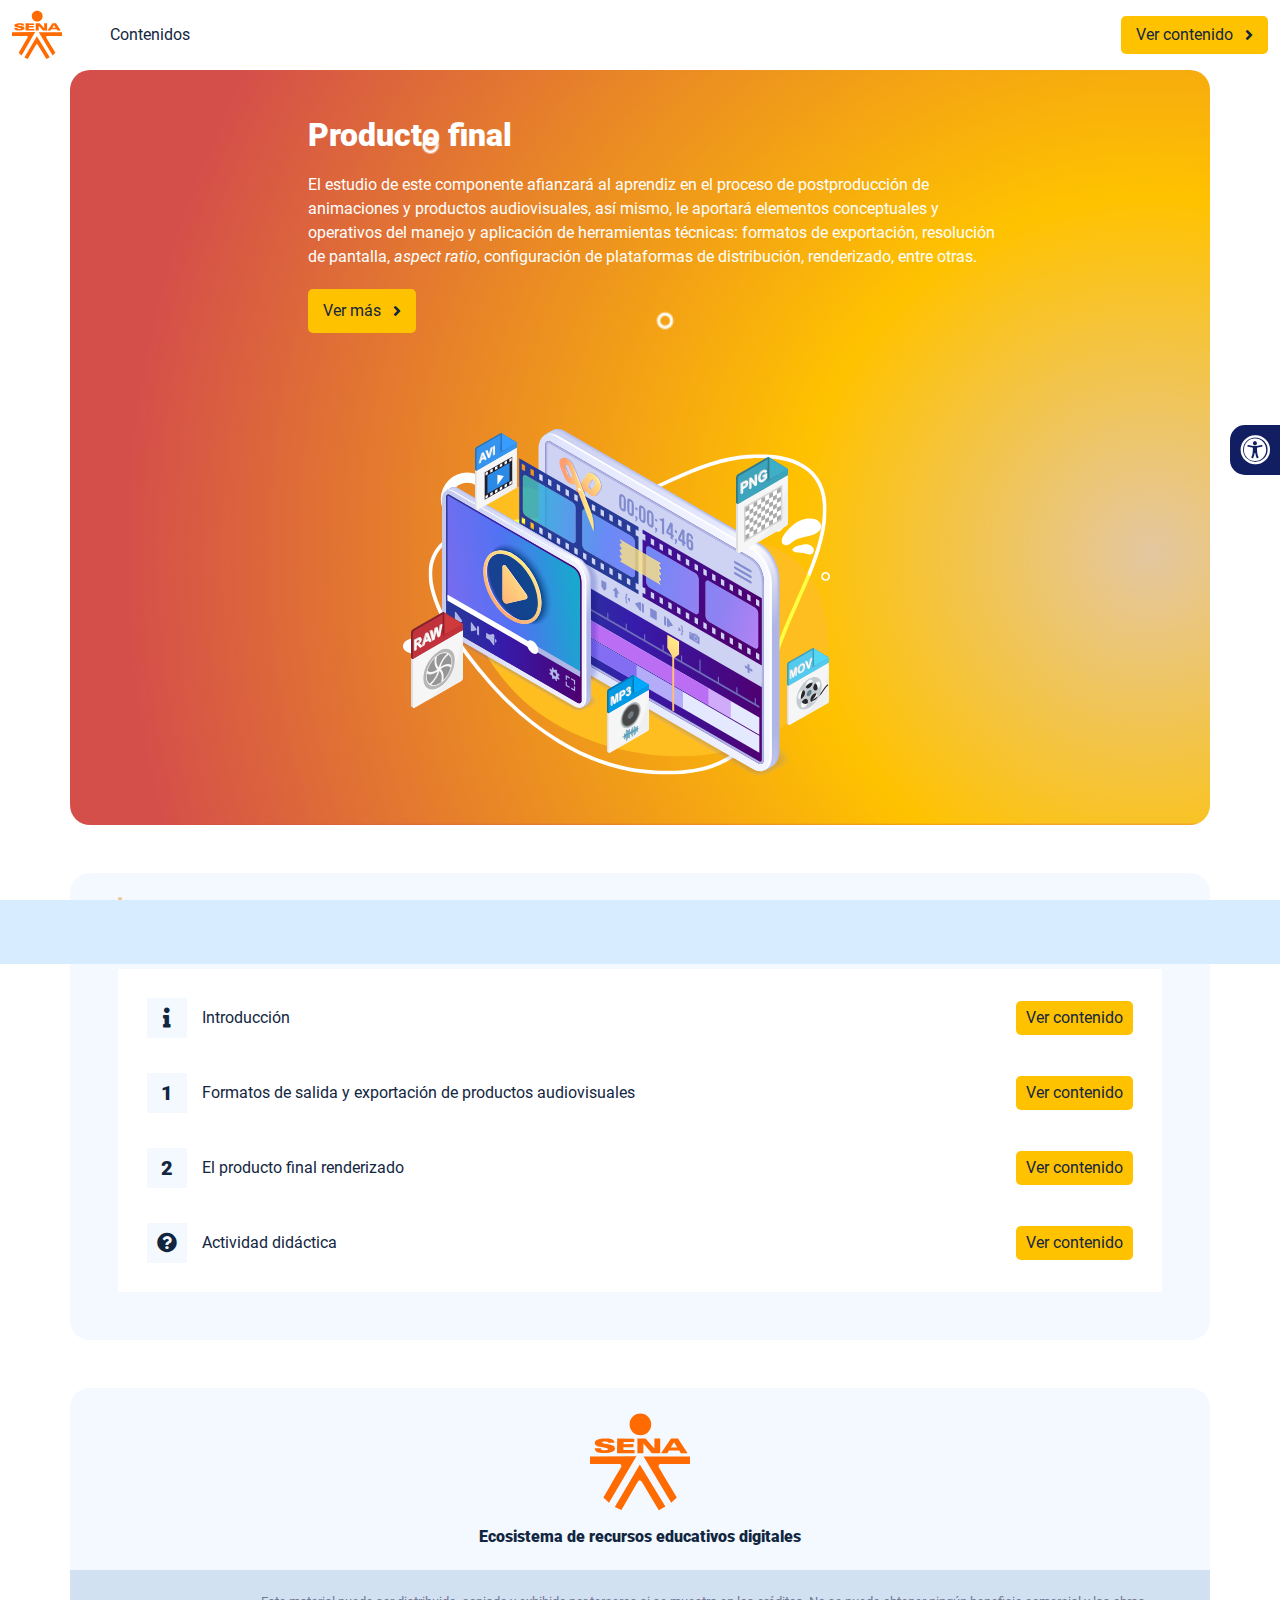
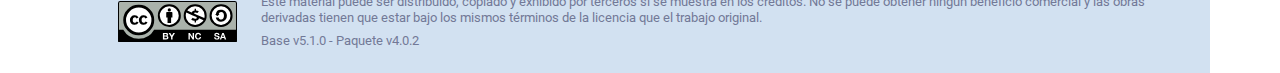
<file: index.html>
<!DOCTYPE html><html lang=""><head><meta charset="utf-8"><meta http-equiv="X-UA-Compatible" content="IE=edge"><meta name="viewport" content="width=device-width,initial-scale=1"><link rel="icon" href="favicon.ico"><title>Producto final</title><link href="css/chunk-0b10f9b9.e71cb334.css" rel="prefetch"><link href="css/chunk-0d02006a.aa06282a.css" rel="prefetch"><link href="css/chunk-10d7dd5c.e71cb334.css" rel="prefetch"><link href="css/chunk-205221e7.e71cb334.css" rel="prefetch"><link href="css/chunk-2d4cff20.e71cb334.css" rel="prefetch"><link href="css/chunk-4ef72cd9.e71cb334.css" rel="prefetch"><link href="css/chunk-515a8379.aed47892.css" rel="prefetch"><link href="css/chunk-59974754.0ae40e00.css" rel="prefetch"><link href="css/chunk-60a150e8.e71cb334.css" rel="prefetch"><link href="css/chunk-6e1e538a.d2f45819.css" rel="prefetch"><link href="css/chunk-7d598149.e71cb334.css" rel="prefetch"><link href="css/chunk-a71bdd78.e71cb334.css" rel="prefetch"><link href="css/chunk-cda87f0a.5d24a906.css" rel="prefetch"><link href="css/comple.f52e8e1d.css" rel="prefetch"><link href="css/creditos.90c7faa1.css" rel="prefetch"><link href="css/glosario.581d32bd.css" rel="prefetch"><link href="css/referencias.b6f2725a.css" rel="prefetch"><link href="css/tema1.43744273.css" rel="prefetch"><link href="css/tema2.4b4c54b3.css" rel="prefetch"><link href="js/actividad.b4045a2d.js" rel="prefetch"><link href="js/chunk-0206bfa0.ff35a20b.js" rel="prefetch"><link href="js/chunk-0b10f9b9.c4e6e237.js" rel="prefetch"><link href="js/chunk-0d02006a.679decbe.js" rel="prefetch"><link href="js/chunk-10d7dd5c.fb3b7e74.js" rel="prefetch"><link href="js/chunk-13a6037e.5dd664c0.js" rel="prefetch"><link href="js/chunk-205221e7.ddf6a93e.js" rel="prefetch"><link href="js/chunk-2c06842c.62ecc2b1.js" rel="prefetch"><link href="js/chunk-2d0e96ec.bc67d856.js" rel="prefetch"><link href="js/chunk-2d208d90.a7f72150.js" rel="prefetch"><link href="js/chunk-2d21d0e2.e5e04390.js" rel="prefetch"><link href="js/chunk-2d22c123.dd7e3923.js" rel="prefetch"><link href="js/chunk-2d4cff20.1248ab43.js" rel="prefetch"><link href="js/chunk-2e80bb9a.d086e279.js" rel="prefetch"><link href="js/chunk-2fdc87ee.b1e14a51.js" rel="prefetch"><link href="js/chunk-4ef72cd9.4fd5f0cb.js" rel="prefetch"><link href="js/chunk-515a8379.55cfa4eb.js" rel="prefetch"><link href="js/chunk-5309f94e.dd72435d.js" rel="prefetch"><link href="js/chunk-53ccb27e.42fc89b3.js" rel="prefetch"><link href="js/chunk-59974754.7e7598ea.js" rel="prefetch"><link href="js/chunk-60a150e8.07dd1422.js" rel="prefetch"><link href="js/chunk-69444b4c.c3b1f607.js" rel="prefetch"><link href="js/chunk-6e1e538a.73f6da54.js" rel="prefetch"><link href="js/chunk-7d598149.5ab31aa7.js" rel="prefetch"><link href="js/chunk-a71bdd78.a8c64fd1.js" rel="prefetch"><link href="js/chunk-c796899c.411950ca.js" rel="prefetch"><link href="js/chunk-cda87f0a.16c8f195.js" rel="prefetch"><link href="js/chunk-e8a7823a.ce1e886f.js" rel="prefetch"><link href="js/comple.f2b1b3c6.js" rel="prefetch"><link href="js/creditos.60dfb53f.js" rel="prefetch"><link href="js/glosario.a0ed575f.js" rel="prefetch"><link href="js/intro.0138f580.js" rel="prefetch"><link href="js/referencias.be7cc570.js" rel="prefetch"><link href="js/sintesis.7a5479ca.js" rel="prefetch"><link href="js/tema1.5b18085e.js" rel="prefetch"><link href="js/tema2.787d8969.js" rel="prefetch"><link href="js/tema3.d16554d9.js" rel="prefetch"><link href="css/app.491e138f.css" rel="preload" as="style"><link href="css/chunk-vendors.04730ec9.css" rel="preload" as="style"><link href="js/app.e038fbf5.js" rel="preload" as="script"><link href="js/chunk-vendors.41b6d1c7.js" rel="preload" as="script"><link href="css/chunk-vendors.04730ec9.css" rel="stylesheet"><link href="css/app.491e138f.css" rel="stylesheet"></head><body><noscript><strong>We're sorry but Producto final doesn't work properly without JavaScript enabled. Please enable it to continue.</strong></noscript><div id="app"></div><script src="js/chunk-vendors.41b6d1c7.js"></script><script src="js/app.e038fbf5.js"></script></body></html>
</file>
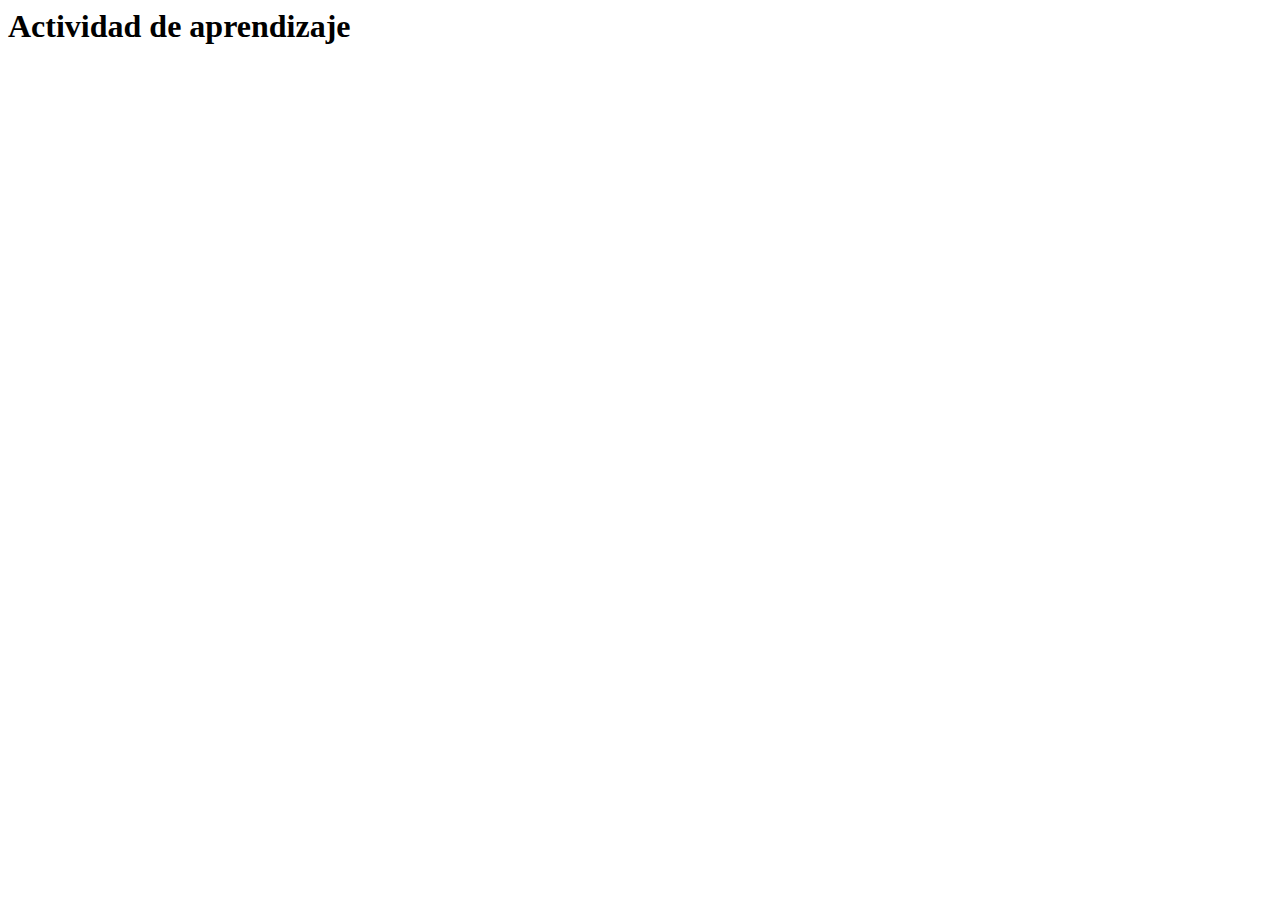
<file: actividades/actividad.html>
<html lang="en">
<head>
  <meta charset="UTF-8">
  <meta http-equiv="X-UA-Compatible" content="IE=edge">
  <meta name="viewport" content="width=device-width, initial-scale=1.0">
  <title>Actividad de aprendizaje</title>
</head>
<body>
  <h1>Actividad de aprendizaje</h1>
</body>
</html>
</file>
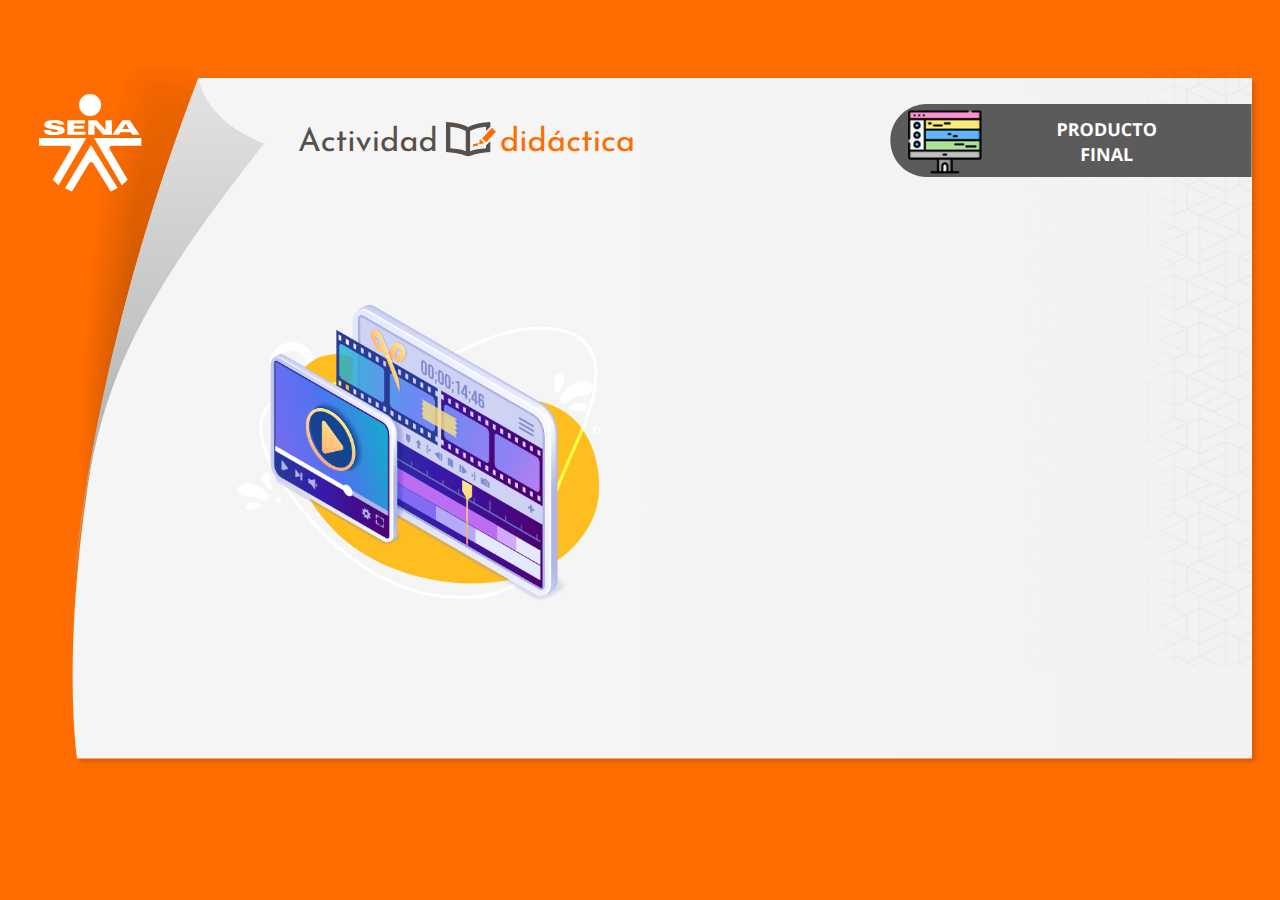
<file: actividades/actividad/story.html>
<!doctype html>
<html lang="es">
<head>
  <meta charset="utf-8">
  <!-- Creado con Storyline 360 - http://www.articulate.com  -->
  <!-- version: 3.60.26947.0 -->
  <title>Actividad did&#225;ctica - Producto final </title>
  <meta http-equiv="x-ua-compatible" content="IE=edge"/>
  <meta name="viewport" content="width=device-width,initial-scale=1,user-scalable=no,shrink-to-fit=no,minimal-ui"/>
  <meta name="apple-mobile-web-app-capable" content="yes"/>
  <style>
    html, body { height: 100%; padding: 0; margin: 0 }
    #app { height: 100%; width: 100%; }
  </style>
  
  <script>window.THREE = { };</script>
</head>
<body style="background: #FF6C00" class="cs-HTML theme-classic">
  <!-- 360 -->
  <script>!function(e){var i=/iPhone/i,o=/iPod/i,n=/iPad/i,t=/(?=.*\bAndroid\b)(?=.*\bMobile\b)/i,d=/Android/i,s=/(?=.*\bAndroid\b)(?=.*\bSD4930UR\b)/i,b=/(?=.*\bAndroid\b)(?=.*\b(?:KFOT|KFTT|KFJWI|KFJWA|KFSOWI|KFTHWI|KFTHWA|KFAPWI|KFAPWA|KFARWI|KFASWI|KFSAWI|KFSAWA)\b)/i,r=/IEMobile/i,h=/(?=.*\bWindows\b)(?=.*\bARM\b)/i,a=/BlackBerry/i,l=/BB10/i,p=/Opera Mini/i,f=/(CriOS|Chrome)(?=.*\bMobile\b)/i,u=/(?=.*\bFirefox\b)(?=.*\bMobile\b)/i,c=new RegExp("(?:Nexus 7|BNTV250|Kindle Fire|Silk|GT-P1000)","i"),w=function(e,i){return e.test(i)},A=function(e){var A=e||navigator.userAgent,v=A.split("[FBAN");if(void 0!==v[1]&&(A=v[0]),this.apple={phone:w(i,A),ipod:w(o,A),tablet:!w(i,A)&&w(n,A),device:w(i,A)||w(o,A)||w(n,A)},this.amazon={phone:w(s,A),tablet:!w(s,A)&&w(b,A),device:w(s,A)||w(b,A)},this.android={phone:w(s,A)||w(t,A),tablet:!w(s,A)&&!w(t,A)&&(w(b,A)||w(d,A)),device:w(s,A)||w(b,A)||w(t,A)||w(d,A)},this.windows={phone:w(r,A),tablet:w(h,A),device:w(r,A)||w(h,A)},this.other={blackberry:w(a,A),blackberry10:w(l,A),opera:w(p,A),firefox:w(u,A),chrome:w(f,A),device:w(a,A)||w(l,A)||w(p,A)||w(u,A)||w(f,A)},this.seven_inch=w(c,A),this.any=this.apple.device||this.android.device||this.windows.device||this.other.device||this.seven_inch,this.phone=this.apple.phone||this.android.phone||this.windows.phone,this.tablet=this.apple.tablet||this.android.tablet||this.windows.tablet,"undefined"==typeof window)return this},v=function(){var e=new A;return e.Class=A,e};"undefined"!=typeof module&&module.exports&&"undefined"==typeof window?module.exports=A:"undefined"!=typeof module&&module.exports&&"undefined"!=typeof window?module.exports=v():"function"==typeof define&&define.amd?define("isMobile",[],e.isMobile=v()):e.isMobile=v()}(this);
    window.isMobile.apple.tablet = window.isMobile.apple.tablet ||
      (navigator.platform === 'MacIntel' && navigator.maxTouchPoints > 1);
    window.isMobile.apple.device = window.isMobile.apple.device || window.isMobile.apple.tablet;
    window.isMobile.tablet = window.isMobile.tablet || window.isMobile.apple.tablet;
    window.isMobile.any = window.isMobile.any || window.isMobile.apple.tablet;
  </script>

  <div id="focus-sink" tabindex="-1"></div>

  <div id="preso"></div>
  <script>
    window.DS = {};
    window.globals = {
      DATA_PATH_BASE: '',
      HAS_FRAME: true,
      HAS_SLIDE: true,

      lmsPresent: false,
      tinCanPresent: false,
      cmi5Present: false,
      aoSupport: false,
      scale: 'show all',
      captureRc: false,
      browserSize: 'optimal',
      bgColor: '#FF6C00',
      features: 'InsertSvgPicture,MultipleQuizTracking,ThreeSixtyDegreeProgressTrackingExclusions',
      themeName: 'classic',
      preloaderColor: '#FFFFFF',
      suppressAnalytics: false,
      productChannel: 'stable',
      publishSource: 'storyline',
      aid: 'aid|5304b41d-7af7-4125-b8d1-83eb222823e2',
      cid: '117f5d19-aadd-4f54-8b64-c9a21ab4a0cc',
      playerVersion: '3.60.26947.0',
      maxIosVideoElements: 10,

      
      parseParams: function(qs) {
        if (window.globals.parsedParams != null) {
          return window.globals.parsedParams;
        }
        qs = (qs || window.location.search.substr(1)).split('+').join(' ');
        var params = {},
            tokens,
            re = /[?&]?([^=]+)=([^&]*)/g;

        while (tokens = re.exec(qs)) {
          params[decodeURIComponent(tokens[1]).trim()] =
            decodeURIComponent(tokens[2]).trim();
        }
        window.globals.parsedParams = params;
        return params;
      }

    };

    (function() {

      var classTypes = [ 'desktop', 'mobile', 'phone', 'tablet' ];

      var addDeviceClasses = function(prefix, testObj) {
        var curr, i;
        for (i = 0; i < classTypes.length; i++) {
          curr = classTypes[i];
          if (testObj[curr]) {
            document.body.classList.add(prefix + curr);
          }
        }
      };

      var params = window.globals.parseParams(),
          isDevicePreview = params.devicepreview === '1',
          isPhoneOverride = params.deviceType === 'phone' || (isDevicePreview && params.phone == '1'),
          isTabletOverride = (params.deviceType === 'tablet' || isDevicePreview) && !isPhoneOverride,
          isMobileOverride = isPhoneOverride || isTabletOverride;

      var deviceView = {
        desktop: !window.isMobile.any && !isMobileOverride,
        mobile: window.isMobile.any || isMobileOverride,
        phone: isPhoneOverride || (window.isMobile.phone && !isTabletOverride),
        tablet: isTabletOverride || window.isMobile.tablet
      };

      window.globals.deviceView = deviceView;
      window.isMobile.desktop = !window.isMobile.any;
      window.isMobile.mobile = window.isMobile.any;

      addDeviceClasses('view-', deviceView);

    })();
  </script>
  
  <script src='story_content/user.js' type=text/javascript></script>
  <div class="slide-loader"></div>

  <script>
    if (window.globals.deviceView.isMobile) { var doc = document, loader = doc.body.querySelector('.slide-loader'); [ 1, 2, 3 ].forEach(function(n) { var d = doc.createElement('div'); d.style.backgroundColor = window.globals.preloaderColor; d.classList.add('mobile-loader-dot'); d.classList.add('dot' + n); loader.appendChild(d); }); }
  </script>

  <div class="mobile-load-title-overlay" style="display: none">
    <div class="mobile-load-title">Actividad did&#225;ctica - Producto final </div>
  </div>

  <div class="mobile-chrome-warning"></div>

  <script>
    
    if (window.autoSpider && window.vInterfaceObject) {
      document.querySelector('.mobile-load-title-overlay').style.display = 'none';
    }
  </script>

  

  <link rel="stylesheet" href="html5/data/css/output.min.css" data-noprefix/>
</body>
<script src="html5/lib/scripts/bootstrapper.min.js"></script>
</html>
</file>
<file: css/chunk-0b10f9b9.e71cb334.css>
.horizontal-scroll__wrapper[data-v-22adfd6b]{overflow:hidden}.horizontal-scroll[data-v-22adfd6b]{display:flex;transition:transform .5s ease-in-out;align-items:center;flex-wrap:nowrap}.horizontal-scroll[data-v-22adfd6b]:not(.row){width:100%}.horizontal-scroll--item-fw[data-v-22adfd6b]>div{flex-grow:0;flex-shrink:0;width:100%;margin:0!important}
</file>
<file: css/chunk-0d02006a.aa06282a.css>
.barra-avance{display:flex;align-items:center;justify-content:space-between;position:fixed;bottom:0;left:0;width:100%;padding:10px;background-color:#d8ecff;transition:transform .5s ease-in-out;z-index:100000}.barra-avance__barra{margin:0 20px;flex:1;position:relative;max-width:800px}.barra-avance__barra--amarilla,.barra-avance__barra--blanca{height:4px}.barra-avance__barra--amarilla:after,.barra-avance__barra--amarilla:before,.barra-avance__barra--blanca:after,.barra-avance__barra--blanca:before{content:"";display:block;width:10px;height:10px;border-radius:50%;position:absolute;top:50%}.barra-avance__barra--amarilla:before,.barra-avance__barra--blanca:before{left:0;transform:translate(-50%,-50%)}.barra-avance__barra--amarilla:after,.barra-avance__barra--blanca:after{right:0;transform:translate(50%,-50%)}.barra-avance__barra--blanca,.barra-avance__barra--blanca:after,.barra-avance__barra--blanca:before{background-color:#fff}.barra-avance__barra--amarilla{position:absolute;width:100%;top:0;background-color:#ffc200}.barra-avance__barra--amarilla:after,.barra-avance__barra--amarilla:before{background-color:#ffc200}.barra-avance__boton--regresar{background-color:#b0c0d2}.barra-avance__boton--regresar span{color:#111e61!important}.barra-avance__boton--disable{opacity:0;pointer-events:none}.barra-avance--open{transform:translateY(0)}.barra-avance--close{transform:translateY(100%)}
</file>
<file: css/chunk-10d7dd5c.e71cb334.css>
.horizontal-scroll__wrapper[data-v-22adfd6b]{overflow:hidden}.horizontal-scroll[data-v-22adfd6b]{display:flex;transition:transform .5s ease-in-out;align-items:center;flex-wrap:nowrap}.horizontal-scroll[data-v-22adfd6b]:not(.row){width:100%}.horizontal-scroll--item-fw[data-v-22adfd6b]>div{flex-grow:0;flex-shrink:0;width:100%;margin:0!important}
</file>
<file: css/chunk-205221e7.e71cb334.css>
.horizontal-scroll__wrapper[data-v-22adfd6b]{overflow:hidden}.horizontal-scroll[data-v-22adfd6b]{display:flex;transition:transform .5s ease-in-out;align-items:center;flex-wrap:nowrap}.horizontal-scroll[data-v-22adfd6b]:not(.row){width:100%}.horizontal-scroll--item-fw[data-v-22adfd6b]>div{flex-grow:0;flex-shrink:0;width:100%;margin:0!important}
</file>
<file: css/chunk-2d4cff20.e71cb334.css>
.horizontal-scroll__wrapper[data-v-22adfd6b]{overflow:hidden}.horizontal-scroll[data-v-22adfd6b]{display:flex;transition:transform .5s ease-in-out;align-items:center;flex-wrap:nowrap}.horizontal-scroll[data-v-22adfd6b]:not(.row){width:100%}.horizontal-scroll--item-fw[data-v-22adfd6b]>div{flex-grow:0;flex-shrink:0;width:100%;margin:0!important}
</file>
<file: css/chunk-4ef72cd9.e71cb334.css>
.horizontal-scroll__wrapper[data-v-22adfd6b]{overflow:hidden}.horizontal-scroll[data-v-22adfd6b]{display:flex;transition:transform .5s ease-in-out;align-items:center;flex-wrap:nowrap}.horizontal-scroll[data-v-22adfd6b]:not(.row){width:100%}.horizontal-scroll--item-fw[data-v-22adfd6b]>div{flex-grow:0;flex-shrink:0;width:100%;margin:0!important}
</file>
<file: css/chunk-515a8379.aed47892.css>
.banner-interno{position:relative}.banner-interno__fondo{position:absolute;top:0;bottom:-50px;left:0;right:0;background-color:#d44f4a;background-size:cover;background-position:50%}.banner-interno__titulo{display:flex;align-items:center}.banner-interno__titulo__icono{display:block;width:32px;height:32px;border-radius:50%;background-color:#fff;position:relative}.banner-interno__titulo__icono i{color:#d44f4a;position:absolute;left:50%;top:50%;transform:translate(-50%,-50%)}.banner-interno__titulo h1,.banner-interno__titulo h2,.banner-interno__titulo h3,.banner-interno__titulo h4,.banner-interno__titulo h5,.banner-interno__titulo h6{color:#fff;line-height:1.1em}
</file>
<file: css/chunk-59974754.0ae40e00.css>
.aside-menu{position:sticky;top:70px;flex:0 0 0;width:0;min-height:calc(100vh - 70px);max-height:calc(100vh - 70px);background-color:#f3f9ff;transition:flex .5s ease-in-out,width .5s ease-in-out;overflow-x:hidden;z-index:100001}.aside-menu a{color:#111e61}.aside-menu--open{flex:0 0 300px;width:300px}.aside-menu__content{width:300px;display:flex;flex-direction:column;justify-content:space-between;min-height:calc(100vh - 70px);max-height:calc(100vh - 70px);border-right:1px solid #d8ecff}@media (max-height:800px){.aside-menu__content{min-height:800px;max-height:800px;overflow-y:auto}}.aside-menu__header{padding:10px;text-align:center;background-color:#d8ecff}.aside-menu__header h4{margin:0}.aside-menu__menu{overflow-y:auto;flex-grow:1;list-style:none;padding-left:0;margin-bottom:0}.aside-menu__menu__item--active .aside-menu__menu__item__lnk,.aside-menu__menu__item--active .aside-menu__sec-menu__item__lnk{background-color:#d8ecff;font-weight:700}.aside-menu__menu__item--sub-menu:hover,.aside-menu__menu__item:hover,.aside-menu__sec-menu__item:hover{background-color:#d8ecff}.aside-menu__menu__item--sub-menu{padding-left:10px}.aside-menu__menu__item--sub-menu--active .aside-menu__menu__item__lnk,.aside-menu__menu__item--sub-menu--active .aside-menu__sec-menu__item__lnk{background-color:#d8ecff;font-weight:700;position:relative}.aside-menu__menu__item--sub-menu--active .aside-menu__menu__item__lnk:before,.aside-menu__menu__item--sub-menu--active .aside-menu__sec-menu__item__lnk:before{content:"";display:block;position:absolute;left:0;bottom:0;top:0;width:4px;border-radius:2px;background-color:#edc596}.aside-menu__menu__item__lnk,.aside-menu__sec-menu__item__lnk{display:flex;align-items:center;padding:10px 15px;line-height:1.1em}.aside-menu__menu__item__lnk i,.aside-menu__menu__item__lnk span,.aside-menu__sec-menu__item__lnk i,.aside-menu__sec-menu__item__lnk span{margin-right:10px}.aside-menu__menu__item__lnk i:last-child,.aside-menu__menu__item__lnk span:last-child,.aside-menu__sec-menu__item__lnk i:last-child,.aside-menu__sec-menu__item__lnk span:last-child{margin-right:0}.aside-menu__sec-menu{background-color:#d8ecff;padding:10px 0;flex-shrink:0;margin-bottom:0}.aside-menu__sec-menu__item{padding:10px 15px}.aside-menu__sec-menu__item__lnk{padding:0;border-radius:1em}.aside-menu__sec-menu__item__lnk i{display:block;width:2em;height:2em;padding:.5em 0;text-align:center;background-color:#fff;border-radius:50%}.aside-menu__sec-menu__item__lnk:hover{background-color:#fff}@media (max-width:992px){.aside-menu{position:fixed;top:70px}}@media (max-width:576px){.aside-menu__sec-menu{padding-bottom:110px}}
</file>
<file: css/chunk-60a150e8.e71cb334.css>
.horizontal-scroll__wrapper[data-v-22adfd6b]{overflow:hidden}.horizontal-scroll[data-v-22adfd6b]{display:flex;transition:transform .5s ease-in-out;align-items:center;flex-wrap:nowrap}.horizontal-scroll[data-v-22adfd6b]:not(.row){width:100%}.horizontal-scroll--item-fw[data-v-22adfd6b]>div{flex-grow:0;flex-shrink:0;width:100%;margin:0!important}
</file>
<file: css/chunk-6e1e538a.d2f45819.css>
.accesibilidad[data-v-4f6b7c58]{position:fixed;right:0;top:50vh;height:50px;background-color:#111e61;border-top-left-radius:15px;border-bottom-left-radius:15px;transform:translateY(-50%) translateX(100%) translateX(-50px);overflow:hidden;transition:transform .3s ease-in-out,height .3s ease-in-out}.accesibilidad[data-v-4f6b7c58]:hover{transform:translateY(-50%) translateX(0);height:12.75rem}.accesibilidad [data-v-4f6b7c58]{color:#fff}.accesibilidad__menu__content .accesibilidad__menu__item[data-v-4f6b7c58]{cursor:pointer}.accesibilidad__menu__content .accesibilidad__menu__item[data-v-4f6b7c58]:hover{background-color:#273685}.accesibilidad__menu__content .accesibilidad__menu__item[data-v-4f6b7c58]:last-child{border:none}.accesibilidad__menu__item[data-v-4f6b7c58]{display:flex;align-items:center;padding:10px;border-bottom:1px solid #273685;line-height:1em;-webkit-user-select:none;-moz-user-select:none;-ms-user-select:none;user-select:none}.accesibilidad__menu i[data-v-4f6b7c58]{font-size:30px;font-style:normal;margin-right:10px;line-height:1em}.accesibilidad__menu img[data-v-4f6b7c58]{width:30px;margin-right:10px}
</file>
<file: css/chunk-7d598149.e71cb334.css>
.horizontal-scroll__wrapper[data-v-22adfd6b]{overflow:hidden}.horizontal-scroll[data-v-22adfd6b]{display:flex;transition:transform .5s ease-in-out;align-items:center;flex-wrap:nowrap}.horizontal-scroll[data-v-22adfd6b]:not(.row){width:100%}.horizontal-scroll--item-fw[data-v-22adfd6b]>div{flex-grow:0;flex-shrink:0;width:100%;margin:0!important}
</file>
<file: css/chunk-a71bdd78.e71cb334.css>
.horizontal-scroll__wrapper[data-v-22adfd6b]{overflow:hidden}.horizontal-scroll[data-v-22adfd6b]{display:flex;transition:transform .5s ease-in-out;align-items:center;flex-wrap:nowrap}.horizontal-scroll[data-v-22adfd6b]:not(.row){width:100%}.horizontal-scroll--item-fw[data-v-22adfd6b]>div{flex-grow:0;flex-shrink:0;width:100%;margin:0!important}
</file>
<file: css/chunk-cda87f0a.5d24a906.css>
.header[data-v-a108b06a]{position:sticky;top:0;padding-top:10px;padding-bottom:10px;background-color:#fff;z-index:10010;line-height:1.1em}.header__logo[data-v-a108b06a]{width:50px}@media (max-width:576px){.header__componente-formativo[data-v-a108b06a]{font-size:.8em}}.header__menu[data-v-a108b06a]{cursor:pointer}.header__menu span[data-v-a108b06a]{font-size:.7em;display:block;line-height:1em;text-align:center;color:#111e61}.header__menu__btn[data-v-a108b06a]{width:30px;height:30px;position:relative;margin-bottom:4px}.header__menu__btn .line-1[data-v-a108b06a],.header__menu__btn .line-2[data-v-a108b06a],.header__menu__btn .line-3[data-v-a108b06a]{height:4px;width:30px;background-color:#111e61;transform-origin:center center;position:absolute;left:0;border-radius:2px}.header__menu__btn .line-1[data-v-a108b06a]{top:4px;-webkit-animation:line-1-inactive-data-v-a108b06a .5s ease-in-out forwards;animation:line-1-inactive-data-v-a108b06a .5s ease-in-out forwards}.header__menu__btn .line-2[data-v-a108b06a]{top:13px;-webkit-animation:line-2-inactive-data-v-a108b06a .5s ease-in-out forwards;animation:line-2-inactive-data-v-a108b06a .5s ease-in-out forwards}.header__menu__btn .line-3[data-v-a108b06a]{top:22px;-webkit-animation:line-3-inactive-data-v-a108b06a .5s ease-in-out forwards;animation:line-3-inactive-data-v-a108b06a .5s ease-in-out forwards}.header__menu__btn[data-v-a108b06a]:hover{cursor:pointer}.header__menu__btn--open .line-1[data-v-a108b06a]{-webkit-animation:line-1-active-data-v-a108b06a .5s ease-in-out forwards;animation:line-1-active-data-v-a108b06a .5s ease-in-out forwards}.header__menu__btn--open .line-2[data-v-a108b06a]{-webkit-animation:line-2-active-data-v-a108b06a .5s ease-in-out forwards;animation:line-2-active-data-v-a108b06a .5s ease-in-out forwards}.header__menu__btn--open .line-3[data-v-a108b06a]{-webkit-animation:line-3-active-data-v-a108b06a .5s ease-in-out forwards;animation:line-3-active-data-v-a108b06a .5s ease-in-out forwards}@-webkit-keyframes line-1-active-data-v-a108b06a{0%{transform:translate(0) rotate(0)}50%{transform:translateY(9px) rotate(0)}to{transform:translateY(9px) rotate(45deg)}}@keyframes line-1-active-data-v-a108b06a{0%{transform:translate(0) rotate(0)}50%{transform:translateY(9px) rotate(0)}to{transform:translateY(9px) rotate(45deg)}}@-webkit-keyframes line-2-active-data-v-a108b06a{0%{transform:scale(1)}to{transform:scale(0)}}@keyframes line-2-active-data-v-a108b06a{0%{transform:scale(1)}to{transform:scale(0)}}@-webkit-keyframes line-3-active-data-v-a108b06a{0%{transform:translate(0) rotate(0)}50%{transform:translateY(-9px) rotate(0)}to{transform:translateY(-9px) rotate(-45deg)}}@keyframes line-3-active-data-v-a108b06a{0%{transform:translate(0) rotate(0)}50%{transform:translateY(-9px) rotate(0)}to{transform:translateY(-9px) rotate(-45deg)}}@-webkit-keyframes line-1-inactive-data-v-a108b06a{0%{transform:translateY(9px) rotate(45deg)}50%{transform:translateY(9px) rotate(0)}to{transform:translate(0) rotate(0)}}@keyframes line-1-inactive-data-v-a108b06a{0%{transform:translateY(9px) rotate(45deg)}50%{transform:translateY(9px) rotate(0)}to{transform:translate(0) rotate(0)}}@-webkit-keyframes line-2-inactive-data-v-a108b06a{0%{transform:scale(0)}to{transform:scale(1)}}@keyframes line-2-inactive-data-v-a108b06a{0%{transform:scale(0)}to{transform:scale(1)}}@-webkit-keyframes line-3-inactive-data-v-a108b06a{0%{transform:translateY(-9px) rotate(-45deg)}50%{transform:translateY(-9px) rotate(0)}to{transform:translate(0) rotate(0)}}@keyframes line-3-inactive-data-v-a108b06a{0%{transform:translateY(-9px) rotate(-45deg)}50%{transform:translateY(-9px) rotate(0)}to{transform:translate(0) rotate(0)}}
</file>
<file: css/comple.f52e8e1d.css>
.banner-interno{position:relative}.banner-interno__fondo{position:absolute;top:0;bottom:-50px;left:0;right:0;background-color:#d44f4a;background-size:cover;background-position:50%}.banner-interno__titulo{display:flex;align-items:center}.banner-interno__titulo__icono{display:block;width:32px;height:32px;border-radius:50%;background-color:#fff;position:relative}.banner-interno__titulo__icono i{color:#d44f4a;position:absolute;left:50%;top:50%;transform:translate(-50%,-50%)}.banner-interno__titulo h1,.banner-interno__titulo h2,.banner-interno__titulo h3,.banner-interno__titulo h4,.banner-interno__titulo h5,.banner-interno__titulo h6{color:#fff;line-height:1.1em}.complementario__enlaces{display:flex;justify-content:center;flex-wrap:wrap}.complementario__enlaces a{margin:0 5px}.complementario__btn{font-size:1.5em;line-height:1em}table{width:calc(100% - 1px);min-width:800px}table thead{background-color:#d8ecff}table thead th{border-color:#d8ecff}table td,table th{padding:25px 20px;text-align:center}table td:first-child,table th:first-child{text-align:left}
</file>
<file: css/creditos.90c7faa1.css>
.banner-interno{position:relative}.banner-interno__fondo{position:absolute;top:0;bottom:-50px;left:0;right:0;background-color:#d44f4a;background-size:cover;background-position:50%}.banner-interno__titulo{display:flex;align-items:center}.banner-interno__titulo__icono{display:block;width:32px;height:32px;border-radius:50%;background-color:#fff;position:relative}.banner-interno__titulo__icono i{color:#d44f4a;position:absolute;left:50%;top:50%;transform:translate(-50%,-50%)}.banner-interno__titulo h1,.banner-interno__titulo h2,.banner-interno__titulo h3,.banner-interno__titulo h4,.banner-interno__titulo h5,.banner-interno__titulo h6{color:#fff;line-height:1.1em}.footer{background-color:#d2e1f1;border-bottom-right-radius:0!important;border-bottom-left-radius:0!important}.footer__all-round{border-bottom-right-radius:20px!important;border-bottom-left-radius:20px!important}.footer p{color:#727997;line-height:1.2em}.creditos-vista .tarjeta.credito{background-color:#d2e1f1}.creditos{color:#727997;overflow-x:auto}.creditos__item{min-width:490px}.creditos p{line-height:1.3em;margin-bottom:0;color:#727997}.creditos__titulo{font-weight:700;background-color:#d2e1f1;padding:5px 10px;border-top-radius:5px;border-top-left-radius:5px;border-top-right-radius:5px}.creditos table td,.creditos table th{border-color:#d2e1f1}
</file>
<file: css/glosario.581d32bd.css>
.banner-interno{position:relative}.banner-interno__fondo{position:absolute;top:0;bottom:-50px;left:0;right:0;background-color:#d44f4a;background-size:cover;background-position:50%}.banner-interno__titulo{display:flex;align-items:center}.banner-interno__titulo__icono{display:block;width:32px;height:32px;border-radius:50%;background-color:#fff;position:relative}.banner-interno__titulo__icono i{color:#d44f4a;position:absolute;left:50%;top:50%;transform:translate(-50%,-50%)}.banner-interno__titulo h1,.banner-interno__titulo h2,.banner-interno__titulo h3,.banner-interno__titulo h4,.banner-interno__titulo h5,.banner-interno__titulo h6{color:#fff;line-height:1.1em}.glosario__letra-item{display:flex}.glosario__letra-item__texto{padding-top:5px}.glosario__letra-item__letra__icono{width:32px;height:32px;position:relative;line-height:1em;border-radius:50%;background-color:#d2e1f1}.glosario__letra-item__letra__icono span{position:absolute;left:50%;top:50%;transform:translate(-50%,-50%);font-size:1.1em;font-weight:900}
</file>
<file: css/referencias.b6f2725a.css>
.banner-interno{position:relative}.banner-interno__fondo{position:absolute;top:0;bottom:-50px;left:0;right:0;background-color:#d44f4a;background-size:cover;background-position:50%}.banner-interno__titulo{display:flex;align-items:center}.banner-interno__titulo__icono{display:block;width:32px;height:32px;border-radius:50%;background-color:#fff;position:relative}.banner-interno__titulo__icono i{color:#d44f4a;position:absolute;left:50%;top:50%;transform:translate(-50%,-50%)}.banner-interno__titulo h1,.banner-interno__titulo h2,.banner-interno__titulo h3,.banner-interno__titulo h4,.banner-interno__titulo h5,.banner-interno__titulo h6{color:#fff;line-height:1.1em}.referencias__item:last-child hr{display:none}.referencias__item a{color:#2196f3;text-decoration:underline;overflow-wrap:break-word}
</file>
<file: css/tema1.43744273.css>
.slyder__btn{background-color:#fa9300}.slyder__btn:hover{background-color:#edc596}.slyder__btn i{color:#d44f4a}.contenedor-fondo{background-image:url(../img/bg-1.8837f818.png);background-repeat:no-repeat;background-size:cover;background-position:50%}.tarjetas-up{overflow:hidden;border-radius:10px;position:relative}.tarjetas-up_card{transition:bottom .3s ease-in-out;position:absolute;border-radius:10px;width:100%;height:100%;left:0;bottom:-80%;background-color:rgba(255,234,203,.85)}.tarjetas-up_card i:last-child{display:none}.tarjetas-up:hover .tarjetas-up_card{bottom:-40%}.tarjetas-up:hover i:first-child{display:none}.tarjetas-up:hover i:last-child{display:block}.linea-tiempo-d__item--selected .linea-tiempo-d__item__content__title,.linea-tiempo-d__item__content__slot{background-color:#f8e8d5}.linea-tiempo-d__item__number.tarjeta.tarjeta--gris{background-color:#d44f4a}.linea-tiempo-d__item__number.tarjeta.tarjeta--gris span{color:#fff}.pointer{transition:background-color .3s ease-in-out}.pointer:hover{cursor:pointer;background-color:#ffda66!important}.modal-a__content{background-color:#f8e8d5}.pasos-b.color-primario .pasos-b__header__item--active .pasos-b__header__item__dot{border-spacing:20px;outline-offset:-8px;outline:4px solid #fff}.pasos-b.color-primario .pasos-b__header__item--active .pasos-b__header__item__dot span{color:#fff}.lista-ul--color li i{color:#d44f4a!important}.carrousel-dots{width:100%;min-height:400px;position:relative;display:flex;justify-content:center;align-items:center}.carrousel-dots_dot{cursor:pointer;box-shadow:0 1px 7px 1px #ccc;position:absolute;transition:all .3s ease-in-out;width:295px;height:295px;border-radius:50%;background-color:#ffe799}.carrousel-dots_dot img:first-child{display:block}.carrousel-dots_dot img:nth-child(2){display:none}.carrousel-dots_dot:hover{background-color:#ffc200;z-index:1;transform:scale(1.2)}.carrousel-dots_dot:hover img:first-child{display:none}.carrousel-dots_dot:hover img:nth-child(2){display:block}.carrousel-dots_dot:first-child{left:0}.carrousel-dots_dot:nth-child(2){left:15%}.carrousel-dots_dot:nth-child(3){left:29%}.carrousel-dots_dot:nth-child(4){left:43%}.carrousel-dots_dot:nth-child(5){left:58%}.carrousel-dots_dot:nth-child(6){left:73%}@media (max-width:992px){.carrousel-dots{display:flex;position:relative;flex-wrap:wrap!important;flex-direction:column!important}.carrousel-dots_dot{position:relative;left:0}.carrousel-dots_dot:nth-child(2),.carrousel-dots_dot:nth-child(3),.carrousel-dots_dot:nth-child(4),.carrousel-dots_dot:nth-child(5),.carrousel-dots_dot:nth-child(6){left:0}}.bloque-texto-g__texto{width:75%;background-color:hsla(0,0%,100%,.77)}.tabs-a.color-primario .tabs-a__tab:hover{color:#fff}.tabla-a thead{border-top:17px solid}
</file>
<file: css/tema2.4b4c54b3.css>
.contenedor-fondo2{background-image:url(../img/bg-2.3d8bdacd.png);background-repeat:no-repeat;background-size:cover;background-position:50%}.bg-ac{background-color:#fdf7ef}.tarjetas-up{justify-content:center;display:flex;flex-wrap:wrap}.tarjetas-up__content{position:relative;overflow:hidden;width:295px;height:295px;margin:5px;border-radius:10px;background-color:#f6dcdb}.tarjetas-up__content:hover .tarjetas-up__content__image{top:0}.tarjetas-up__content__image{position:absolute;width:100%;height:100%;left:0;top:-100%;transition:top .3s ease-in-out}.linea-tiempo-d__item--selected .linea-tiempo-d__item__content__title,.linea-tiempo-d__item__content__slot{background-color:#f8e8d5}.linea-tiempo-d__item__number.tarjeta.tarjeta--gris{background-color:#d44f4a}.linea-tiempo-d__item__number.tarjeta.tarjeta--gris span{color:#fff}.tarjetas-up{overflow:hidden;border-radius:10px;position:relative}.tarjetas-up_card{transition:bottom .3s ease-in-out;position:absolute;border-radius:0;width:100%;height:100%;left:0;bottom:-85%;background-color:rgba(255,234,203,.85);background-color-transition:opacity .3s ease-in-out}.tarjetas-up i:last-child{display:none}.tarjetas-up:hover .tarjetas-up_card{bottom:-30%}.tarjetas-up:hover i:first-child{display:none}.tarjetas-up:hover i:last-child{display:block}.vr i{color:#d44f4a!important}.modal-a__content{background-image:url(../img/bg-3.c7b7775c.svg);background-repeat:no-repeat;background-size:cover;background-position:50%}.vertical-align-initial td,.vertical-align-initial tr{vertical-align:initial!important}.tarjetas-a{background-color:#f6dcdb;transition:background-color .3s ease-in-out}.tarjetas-a img:first-child{display:block}.tarjetas-a img:last-child{display:none}.tarjetas-a:hover{background-color:#e59592}.tarjetas-a:hover img:first-child{display:none}.tarjetas-a:hover img:last-child{display:block}.tabs-a.color-primario .tabs-a__tab__selected{color:#fff!important}.tabs-a__tab{background-color:#f4dcc0}.lista-ol--cuadro__vineta{background-color:#d44f4a;color:#fff;border-radius:4px;font-weight:700}
</file>
<file: css/app.491e138f.css>
.banner-principal h1,.banner-principal h2,.banner-principal h3,.banner-principal h4,.banner-principal h5,.banner-principal h6,.banner-principal p{color:#fff}.banner-principal .tarjeta{background-color:#d44f4a;background-size:cover;background-position:50%}.banner-principal__info{display:flex;flex-direction:column;justify-content:center}.banner-principal__programa{display:flex;align-items:center;margin-bottom:20px}.banner-principal__componente{margin-bottom:20px}.banner-principal__componente h1{line-height:1.1em}@media (max-width:576px){.banner-principal__componente h1{font-size:2em}}.banner-principal__descripcion{margin-bottom:20px}.banner-principal__row{justify-content:space-around}.banner-principal__row .banner-principal__img{padding-right:1.5rem!important}@media (min-width:576px){.banner-principal__row .banner-principal__img{padding-right:3rem!important}}.banner-principal__img{align-self:center;padding-top:1.5rem;padding-bottom:1.5rem}@media (min-width:576px){.banner-principal__img{padding-top:3rem!important;padding-bottom:3rem!important}}.imagen_flotante_1{-webkit-animation:float 2s ease-out infinite alternate;animation:float 2s ease-out infinite alternate;-webkit-animation-delay:.2s;animation-delay:.2s;position:absolute;transform-origin:top;width:52px;left:2%;bottom:20%}.imagen_flotante_2{-webkit-animation:float 2s ease-out infinite alternate;animation:float 2s ease-out infinite alternate;-webkit-animation-delay:1s;animation-delay:1s;left:17%;top:1%}.imagen_flotante_2,.imagen_flotante_3{position:absolute;transform-origin:top;width:42px}.imagen_flotante_3{-webkit-animation:float 2s ease-out infinite alternate;animation:float 2s ease-out infinite alternate;-webkit-animation-delay:.8s;animation-delay:.8s;left:48%;bottom:7%}.imagen_flotante_4{-webkit-animation:float 2s ease-out infinite alternate;animation:float 2s ease-out infinite alternate;-webkit-animation-delay:1.5s;animation-delay:1.5s;width:52px;left:78%;top:8%}.imagen_flotante_4,.imagen_flotante_5{position:absolute;transform-origin:top}.imagen_flotante_5{-webkit-animation:float 2s ease-out infinite alternate;animation:float 2s ease-out infinite alternate;-webkit-animation-delay:.8s reverse;animation-delay:.8s reverse;width:42px;left:90%;bottom:15%}@-webkit-keyframes float{0%{transform:translateY(0)}to{transform:translateY(-10px)}}@keyframes float{0%{transform:translateY(0)}to{transform:translateY(-10px)}}.footer{background-color:#d2e1f1;border-bottom-right-radius:0!important;border-bottom-left-radius:0!important}.footer__all-round{border-bottom-right-radius:20px!important;border-bottom-left-radius:20px!important}.footer p{color:#727997;line-height:1.2em}.inicio .footer{border-radius:0!important}.resultados-aprendizaje__item{margin-bottom:20px}.resultados-aprendizaje__item:last-child{margin-bottom:0}.desarrollo-contenidos__item{display:flex;align-items:center;justify-content:space-between;margin-bottom:25px;padding:5px;border-radius:5px}.desarrollo-contenidos__item__texto{display:flex;align-items:center;color:#12263f}.desarrollo-contenidos__item__icono{display:block;background-color:#f3f9ff;font-size:20px;font-weight:900;text-align:center;padding:10px;line-height:1em;width:40px;margin-right:15px}.desarrollo-contenidos__item:last-child{margin-bottom:0}.desarrollo-contenidos__item:hover{background-color:#f3f9ff;font-weight:900;color:#111e61}.creditos-inicio{border-bottom-left-radius:0!important;border-bottom-right-radius:0!important}.creditos-inicio__container hr{margin:15px 0}.creditos-inicio__titulo{display:flex;align-items:center}.creditos-inicio__imagenes{display:flex;flex-wrap:wrap}.creditos-inicio__imagenes img{width:auto;max-height:60px;margin-right:15px;margin-top:5px;margin-bottom:5px}*,:after,:before{box-sizing:inherit}html{height:100%;line-height:1.15;box-sizing:border-box;-webkit-font-smoothing:antialiased;-moz-osx-font-smoothing:grayscale;-webkit-text-size-adjust:100%;-ms-text-size-adjust:100%;text-rendering:optimizeLegibility}a,abbr,acronym,address,applet,article,aside,audio,b,big,blockquote,body,canvas,caption,center,cite,code,dd,del,details,dfn,div,dl,dt,em,embed,fieldset,figcaption,figure,footer,form,h1,h2,h3,h4,h5,h6,header,hgroup,html,i,iframe,img,ins,kbd,label,legend,li,mark,menu,nav,object,ol,output,p,pre,q,ruby,s,samp,section,small,span,strike,strong,sub,summary,sup,table,tbody,td,tfoot,th,thead,time,tr,tt,u,ul,var,video{margin:0;padding:0;border:0;outline:0;background:transparent;vertical-align:baseline}article,aside,details,figcaption,figure,footer,header,main,menu,nav,section,summary{display:block}[hidden],template{display:none}hr{box-sizing:content-box;height:0;border-bottom:1px solid #e8e8e8;border-left:0;border-right:0;border-top:0;margin:1.5em 0;overflow:visible}[hidden]{display:none}a{font-family:Roboto,sans-serif;font-size:1em;font-weight:400;text-decoration:none;color:#12263f;background-color:transparent;transition:all .15s ease-in-out;-webkit-text-decoration-skip:objects}a:active,a:hover{outline-width:0}a:active,a:focus,a:hover{color:#000}[type=button],[type=reset],[type=submit],button{-webkit-appearance:none;-moz-appearance:none;appearance:none;cursor:pointer;display:inline-block;vertical-align:middle;border:0;border-radius:5px;color:#12263f;background-color:#ffc200;font-family:Roboto,sans-serif;font-weight:400;font-size:1em;-webkit-font-smoothing:antialiased;line-height:1em;white-space:nowrap;text-decoration:none;text-transform:none;padding:.75em 1.5em;margin:0;-webkit-user-select:none;-moz-user-select:none;-ms-user-select:none;user-select:none;overflow:visible;transition:background-color .15s ease-in-out}[type=button]:focus,[type=button]:hover,[type=reset]:focus,[type=reset]:hover,[type=submit]:focus,[type=submit]:hover,button:focus,button:hover{background-color:#ffc200;color:#12263f}[type=button]:disabled,[type=reset]:disabled,[type=submit]:disabled,button:disabled{cursor:not-allowed;opacity:.5}[type=button]:disabled:hover,[type=reset]:disabled:hover,[type=submit]:disabled:hover,button:disabled:hover{background-color:#ffc200}input,select,textarea{margin:0;display:block;font-family:Roboto,sans-serif;font-size:16px}input{overflow:visible}[type=color],[type=date],[type=datetime-local],[type=datetime],[type=email],[type=month],[type=number],[type=password],[type=search],[type=tel],[type=text],[type=time],[type=url],[type=week],input:not([type]),select,select[multiple],textarea{background-color:#fff;border:1px solid #e8e8e8;border-radius:5px;box-shadow:inset 0 1px 3px rgba(0,0,0,.06);box-sizing:inherit;margin-bottom:.75em;padding:.5em;transition:border-color .15s ease-in-out;width:100%}[type=color]:hover,[type=date]:hover,[type=datetime-local]:hover,[type=datetime]:hover,[type=email]:hover,[type=month]:hover,[type=number]:hover,[type=password]:hover,[type=search]:hover,[type=tel]:hover,[type=text]:hover,[type=time]:hover,[type=url]:hover,[type=week]:hover,input:not([type]):hover,select:hover,select[multiple]:hover,textarea:hover{border-color:shade(#e8e8e8,20%)}[type=color]:focus,[type=date]:focus,[type=datetime-local]:focus,[type=datetime]:focus,[type=email]:focus,[type=month]:focus,[type=number]:focus,[type=password]:focus,[type=search]:focus,[type=tel]:focus,[type=text]:focus,[type=time]:focus,[type=url]:focus,[type=week]:focus,input:not([type]):focus,select:focus,select[multiple]:focus,textarea:focus{border-color:#edc596;box-shadow:inset 0 1px 3px rgba(0,0,0,.06),0 0 5px rgba(207,59,53,.7);outline:none}[type=color]:disabled,[type=date]:disabled,[type=datetime-local]:disabled,[type=datetime]:disabled,[type=email]:disabled,[type=month]:disabled,[type=number]:disabled,[type=password]:disabled,[type=search]:disabled,[type=tel]:disabled,[type=text]:disabled,[type=time]:disabled,[type=url]:disabled,[type=week]:disabled,input:not([type]):disabled,select:disabled,select[multiple]:disabled,textarea:disabled{background-color:shade(#fff,5%);cursor:not-allowed}[type=color]:disabled:hover,[type=date]:disabled:hover,[type=datetime-local]:disabled:hover,[type=datetime]:disabled:hover,[type=email]:disabled:hover,[type=month]:disabled:hover,[type=number]:disabled:hover,[type=password]:disabled:hover,[type=search]:disabled:hover,[type=tel]:disabled:hover,[type=text]:disabled:hover,[type=time]:disabled:hover,[type=url]:disabled:hover,[type=week]:disabled:hover,input:not([type]):disabled:hover,select:disabled:hover,select[multiple]:disabled:hover,textarea:disabled:hover{border:1px solid #e8e8e8}select{text-transform:none;max-width:100%;border-radius:5px}::-webkit-file-upload-button{background-color:#ffc200;border:none;cursor:pointer;color:#12263f;border-radius:5px;padding:.75em 1.5em}::-webkit-file-upload-button:hover{background-color:#ffc200}optgroup{font-weight:700}fieldset{border:1px solid #e8e8e8;background-color:transparent;padding:1.5em;-webkit-margin-start:0;-webkit-margin-end:0;-webkit-padding-before:1.5em;-webkit-padding-start:1.5em;-webkit-padding-end:1.5em;-webkit-padding-after:1.5em}legend{box-sizing:border-box;color:inherit;display:table;max-width:100%;padding:0;white-space:normal;font-weight:600;-webkit-padding-start:0;-webkit-padding-end:0}label,legend{margin-bottom:.375em}label{display:block;font-size:1em;font-family:Roboto,sans-serif;font-weight:900}textarea{overflow:auto;resize:vertical}[type=checkbox],[type=radio]{box-sizing:border-box;padding:0;display:inline;margin-right:.375em}[type=number]::-webkit-inner-spin-button,[type=number]::-webkit-outer-spin-button{height:auto}[type=search]{-webkit-appearance:textfield;outline-offset:-2px}[type=search]::-webkit-search-cancel-button,[type=search]::-webkit-search-decoration{-webkit-appearance:none;-moz-appearance:none}::-moz-placeholder{color:#999}:-ms-input-placeholder{color:#999}::placeholder{color:#999}::-webkit-file-upload-button{-webkit-appearance:button;-moz-appearance:button;font:inherit}[type=file]{margin-bottom:.75em;width:100%}[type=button],[type=reset],[type=submit],button{-webkit-appearance:button}[type=button]::-moz-focus-inner,[type=reset]::-moz-focus-inner,[type=submit]::-moz-focus-inner,button::-moz-focus-inner{border-style:none;padding:0}[type=button]:-moz-focusring,[type=reset]:-moz-focusring,[type=submit]:-moz-focusring,button:-moz-focusring{outline:1px dotted ButtonText}progress{vertical-align:baseline}ol,ul{list-style:none;margin-bottom:1em}dt{font-weight:700}figure,img,picture,svg{margin:0;width:100%;max-width:100%}figcaption{display:block;background-color:#e8e8e8;padding:.75em 1.5em;font-size:.8em;font-weight:700}img,svg{display:block;border-style:none}svg:not(:root){overflow:hidden}audio,canvas,progress,video{display:inline-block}audio:not([controls]){display:none;height:0}template{display:none}table{border-collapse:collapse;border-spacing:0;table-layout:fixed;width:100%}td,th,tr{vertical-align:middle}td,th{border:1px solid #e8e8e8;padding:.75em}th{font-size:.875em;line-height:1.2}td{line-height:1.5}body{font-size:16px;font-weight:400;line-height:1.5}body,h1,h2,h3,h4,h5,h6{color:#12263f;font-family:Roboto,sans-serif}h1,h2,h3,h4,h5,h6{font-weight:900;line-height:1.2;margin:0 0 .75em}h1{font-size:2em}h2{font-size:1.5em}h3{font-size:1.25em}h4{font-size:1.125em}h5{font-size:1em}h6{font-size:.875em}p{font-family:Roboto,sans-serif;font-size:1em;font-weight:400;line-height:1.5;color:#12263f;margin-bottom:1em}b,strong{font-weight:700}dfn,em,i{font-style:italic}br{line-height:2em}u{text-decoration:underline}code,kbd,pre,samp{color:#727997;font-family:Lucida Console,Courier New,monospace;font-size:1em}sub,sup{font-size:75%;line-height:0;position:relative;vertical-align:baseline}sub{bottom:-.25em}sup{top:-.5em}small{font-size:80%}mark{background-color:#ffeb3b;color:#000}abbr[title]{border-bottom:none;text-decoration:underline;-webkit-text-decoration:underline dotted;text-decoration:underline dotted}blockquote,q{quotes:none}::selection{background:#2196f3!important;color:#fff!important;text-shadow:none}::-moz-selection{background:#2196f3!important;color:#fff!important;text-shadow:none}img::selection{background:transparent}img::-moz-selection{background:transparent}body{-webkit-tap-highlight-color:#2196F3!important}details,menu{display:block}summary{display:list-item}@media print{*,:after,:before,:first-letter,:first-line{background:transparent!important;color:#000!important;box-shadow:none!important;text-shadow:none!important}a,a:visited{text-decoration:underline}a[href]:after{content:" (" attr(href) ")"}a abbr[title]:after{content:" (" attr(title) ")"}a[href^="#"]:after,a[href^="javascript:"]:after{content:""}blockquote,pre{border:1px solid #999;page-break-inside:avoid}thead{display:table-header-group}img,tr{page-break-inside:avoid}img{max-width:100%!important}h2,h3,p{orphans:3;widows:3}h2,h3{page-break-after:avoid}}.acordion{position:relative}.acordion__header{display:flex;align-items:center;margin-bottom:25px;cursor:pointer;justify-content:space-between}.acordion__accion__btn--a,.acordion__accion__btn--b{width:40px;height:40px;border-radius:50%;position:relative}.acordion__accion__btn--a i,.acordion__accion__btn--b i{position:absolute;top:50%;left:50%;transform:translate(-50%,-50%)}.acordion__accion__btn--a{background-color:#fff;box-shadow:0 3px 5px 0 rgba(17,30,97,.3)}.acordion__accion__btn--b{border:1px solid #111e61}.acordion__contenido{overflow:hidden;transition:height .5s ease-in-out}.acordion .indicador__container{transform:translateY(15px)}.bloque-texto-a{position:relative}.bloque-texto-a:before{content:"";display:block;position:absolute;top:0;bottom:0;left:50%;right:0}.bloque-texto-a>div{position:relative}.bloque-texto-a__texto{background-color:#fff}.bloque-texto-a p{margin:0}.bloque-texto-a.color-primario{background-color:#fff}.bloque-texto-a.color-primario:before{background-color:#d44f4a}.bloque-texto-a.color-secundario{background-color:#ffbe61}.bloque-texto-a.color-secundario:before{background-color:#fa9300}.bloque-texto-a.color-acento-contenido{background-color:#fff}.bloque-texto-a.color-acento-contenido:before{background-color:#edc596}.bloque-texto-a.color-acento-botones{background-color:#ffe799}.bloque-texto-a.color-acento-botones:before{background-color:#ffc200}.bloque-texto-b{position:relative}.bloque-texto-b:before{content:"";display:block;position:absolute;top:40%;bottom:0;left:35%;right:0}.bloque-texto-b__texto{position:relative}.bloque-texto-b__texto *{display:inline}.bloque-texto-b i{font-size:2.5em;color:#edc596}.bloque-texto-b i:first-of-type{margin-right:15px}.bloque-texto-b i:last-of-type{margin-left:15px;vertical-align:text-top}.bloque-texto-b.color-primario:before{background-color:#d44f4a}.bloque-texto-b.color-secundario:before{background-color:#fa9300}.bloque-texto-b.color-acento-contenido:before{background-color:#edc596}.bloque-texto-b.color-acento-botones:before{background-color:#ffc200}.bloque-texto-c i{font-size:2.5em;color:#edc596}.bloque-texto-c:after{content:"";display:block;width:30px;height:30px;background-color:#edc596;position:relative;left:calc(100% - 30px)}.bloque-texto-c.color-primario{background-color:#d44f4a}.bloque-texto-c.color-secundario{background-color:#fa9300}.bloque-texto-c.color-acento-contenido{background-color:#edc596}.bloque-texto-c.color-acento-botones{background-color:#ffc200}.bloque-texto-d{border-top:1px solid #edc596;position:relative}.bloque-texto-d:before{content:"";display:block;position:absolute;top:40%;bottom:0;left:35%;right:0}.bloque-texto-d__texto{position:relative}.bloque-texto-d__texto *{display:inline}.bloque-texto-d i{font-size:2.5em;color:#edc596}.bloque-texto-d i:first-of-type{margin-right:15px}.bloque-texto-d i:last-of-type{margin-left:15px;vertical-align:text-top}.bloque-texto-d__autor,.bloque-texto-e__autor{text-align:right;position:relative}.bloque-texto-d.color-primario:before{background-color:#d44f4a}.bloque-texto-d.color-secundario:before{background-color:#fa9300}.bloque-texto-d.color-acento-contenido:before{background-color:#edc596}.bloque-texto-d.color-acento-botones:before{background-color:#ffc200}.bloque-texto-e__texto *{display:inline}.bloque-texto-e i{font-size:2.5em;color:#edc596}.bloque-texto-e i:first-of-type{margin-right:15px}.bloque-texto-e i:last-of-type{margin-left:15px;vertical-align:text-top}.bloque-texto-e.color-primario{background-color:#d44f4a}.bloque-texto-e.color-secundario{background-color:#fa9300}.bloque-texto-e.color-acento-contenido{background-color:#edc596}.bloque-texto-e.color-acento-botones{background-color:#ffc200}.bloque-texto-f{display:flex;flex-direction:column;position:relative;padding-bottom:50px}.bloque-texto-f:before{content:"";display:block;position:absolute;top:0;left:0;right:0;bottom:50px}.bloque-texto-f__comillas{position:static}.bloque-texto-f__comillas i{position:absolute;font-size:2.5em;color:#edc596}.bloque-texto-f__comillas i:first-of-type{margin-right:15px;top:0;left:40px;transform:translate(-50%,-50%)}.bloque-texto-f__comillas i:last-of-type{margin-left:15px;vertical-align:text-top;top:calc(100% - 50px);right:10px;margin:0;transform:translate(-50%,-50%)}.bloque-texto-f__texto{position:relative}.bloque-texto-f__texto *{display:inline}.bloque-texto-f__autor{text-align:center;position:relative}.bloque-texto-f__avatar{position:relative;height:50px}.bloque-texto-f__avatar__img{background-color:#fff;position:absolute;top:0;left:50%;transform:translateX(-50%);width:100px;border-radius:50%;overflow:hidden;border:5px solid #fff;box-shadow:0 0 10px 0 rgba(0,0,0,.3)}.bloque-texto-f.color-primario:before{background-color:#d44f4a}.bloque-texto-f.color-secundario:before{background-color:#fa9300}.bloque-texto-f.color-acento-contenido:before{background-color:#edc596}.bloque-texto-f.color-acento-botones:before{background-color:#ffc200}.bloque-texto-g{position:relative;display:flex;justify-content:flex-end}.bloque-texto-g__img{width:50%;position:absolute;top:0;left:0;bottom:0;background-position:50%;background-size:cover}.bloque-texto-g__texto{position:relative;width:60%;background-color:hsla(0,0%,100%,.95)}.bloque-texto-g__texto *{display:inline}@media (max-width:992px){.bloque-texto-g{padding-top:40%!important}.bloque-texto-g__img{width:100%;height:50%}.bloque-texto-g__texto{width:100%}}@media (max-width:576px){.bloque-texto-g{padding-top:200px!important}.bloque-texto-g__img{height:250px}}.bloque-texto-g.color-primario{background-color:#d44f4a}.bloque-texto-g.color-secundario{background-color:#fa9300}.bloque-texto-g.color-acento-contenido{background-color:#edc596}.bloque-texto-g.color-acento-botones{background-color:#ffc200}.tabs-a__tab{display:block;width:100%;text-align:left;background-color:#d8ecff;padding:15px 20px;border-radius:5px;color:#111e61;line-height:1.2em}.tabs-a__tab__text{overflow:hidden;text-overflow:ellipsis}.tabs-a__tab:last-child{margin-bottom:0!important}.tabs-a__tab:active,.tabs-a__tab:focus,.tabs-a__tab:hover{color:#111e61}.tabs-a__tab__selected{font-weight:700}@media (min-width:992px){.tabs-a__tab__selected{position:relative}.tabs-a__tab__selected:before{content:"";display:block;position:absolute;right:0;top:50%;width:15px;height:15px;transform:translate(5px,-50%) rotate(45deg);background-color:#ffc200}}.tabs-a__content-item{opacity:0}.tabs-a__content-item--active{-webkit-animation:tab-content-active .5s ease-in-out forwards;animation:tab-content-active .5s ease-in-out forwards}.tabs-a.color-primario .tabs-a__tab:active,.tabs-a.color-primario .tabs-a__tab:focus,.tabs-a.color-primario .tabs-a__tab:hover,.tabs-a.color-primario .tabs-a__tab__selected{background-color:#d44f4a;color:#12263f}.tabs-a.color-primario .tabs-a__tab__selected:before{background-color:#d44f4a}.tabs-a.color-secundario .tabs-a__tab:active,.tabs-a.color-secundario .tabs-a__tab:focus,.tabs-a.color-secundario .tabs-a__tab:hover,.tabs-a.color-secundario .tabs-a__tab__selected{background-color:#fa9300;color:#fff}.tabs-a.color-secundario .tabs-a__tab__selected:before{background-color:#fa9300}.tabs-a.color-acento-contenido .tabs-a__tab:active,.tabs-a.color-acento-contenido .tabs-a__tab:focus,.tabs-a.color-acento-contenido .tabs-a__tab:hover,.tabs-a.color-acento-contenido .tabs-a__tab__selected{background-color:#edc596;color:#12263f}.tabs-a.color-acento-contenido .tabs-a__tab__selected:before{background-color:#edc596}.tabs-a.color-acento-botones .tabs-a__tab:active,.tabs-a.color-acento-botones .tabs-a__tab:focus,.tabs-a.color-acento-botones .tabs-a__tab:hover,.tabs-a.color-acento-botones .tabs-a__tab__selected{background-color:#ffc200;color:#fff}.tabs-a.color-acento-botones .tabs-a__tab__selected:before{background-color:#ffc200}@-webkit-keyframes tab-content-active{0%{opacity:0}to{opacity:1}}@keyframes tab-content-active{0%{opacity:0}to{opacity:1}}.tabs-b{border-bottom:1px solid #afafaf}.tabs-b__tab{display:flex;flex-direction:column;align-items:center;padding:20px;background-color:#f6f6f6;border-right:2px solid #afafaf;border-bottom:2px solid #afafaf;cursor:pointer}.tabs-b__tab:active,.tabs-b__tab:focus,.tabs-b__tab:hover{background-color:#e8e8e8}.tabs-b__tab:last-child{border-right:none}.tabs-b__tab__icon{width:50px;margin-bottom:20px}.tabs-b__tab__title{text-align:center;font-size:.875em;line-height:1.1em;display:flex;height:100%;align-items:center}.tabs-b__tab--active{border-top:5px solid!important;border-bottom:none}.tabs-b__tab--active,.tabs-b__tab--active:active,.tabs-b__tab--active:focus,.tabs-b__tab--active:hover{background-color:transparent}.tabs-b__tab--active .tabs-b__tab__title{font-weight:700}@media (min-width:576px) and (max-width:992px){.tabs-b__tab{border-top:2px solid #afafaf}.tabs-b__tab:first-child{border-left:2px solid #afafaf}.tabs-b__tab:last-child{border-right:2px solid #afafaf}.tabs-b__tab:nth-child(4){border-left:2px solid #afafaf}.tabs-b__tab:nth-child(n+4){border-top:none}.tabs-b__tab--active:nth-child(-n+3){border-bottom:2px solid #afafaf}}@media (max-width:576px){.tabs-b__tab:last-child{border-right:2px solid #afafaf}.tabs-b__tab:nth-child(-n+2){border-top:2px solid #afafaf}.tabs-b__tab:nth-child(odd){border-left:2px solid #afafaf}}.tabs-b.color-primario .tabs-b__tab--active{border-top-color:#d44f4a!important}.tabs-b.color-secundario .tabs-b__tab--active{border-top-color:#fa9300!important}.tabs-b.color-acento-contenido .tabs-b__tab--active{border-top-color:#edc596!important}.tabs-b.color-acento-botones .tabs-b__tab--active{border-top-color:#ffc200!important}.tabs-c{border-bottom:1px solid #afafaf}.tabs-c__header{margin-bottom:15px}.tabs-c__tab{border-bottom:4px solid #e8e8e8;line-height:1.2;text-align:center;display:flex;align-items:center;justify-content:center;position:relative}.tabs-c__tab:after,.tabs-c__tab:before{content:"";display:block;position:absolute;transform:translate(-50%,-50%)}.tabs-c__tab:after{width:2px;height:20px;top:50%;right:-2px;background-color:#e8e8e8}.tabs-c__tab:last-child:after{display:none}@media (min-width:992px) and (max-width:1200px){.tabs-c__tab:nth-child(3n):after{display:none}}@media (min-width:576px) and (max-width:992px){.tabs-c__tab:nth-child(2n):after{display:none}}@media (max-width:576px){.tabs-c__tab:after{display:none}}.tabs-c__tab--active{border-bottom:4px solid!important}.tabs-c__tab--active:before{width:0;height:0;border-left:10px solid transparent;border-right:10px solid transparent;border-top:10px solid;left:50%;top:calc(100% + 6px)}.tabs-c__tab--active:active,.tabs-c__tab--active:focus,.tabs-c__tab--active:hover{background-color:transparent}.tabs-c__tab--active .tabs-b__tab__title{font-weight:700}.tabs-c.color-primario .tabs-c__tab--active{border-bottom-color:#d44f4a!important}.tabs-c.color-primario .tabs-c__tab--active:before{border-top-color:#d44f4a}.tabs-c.color-secundario .tabs-c__tab--active{border-bottom-color:#fa9300!important}.tabs-c.color-secundario .tabs-c__tab--active:before{border-top-color:#fa9300}.tabs-c.color-acento-contenido .tabs-c__tab--active{border-bottom-color:#edc596!important}.tabs-c.color-acento-contenido .tabs-c__tab--active:before{border-top-color:#edc596}.tabs-c.color-acento-botones .tabs-c__tab--active{border-bottom-color:#ffc200!important}.tabs-c.color-acento-botones .tabs-c__tab--active:before{border-top-color:#ffc200}.fade-enter-active,.fade-leave-active{transition:opacity .5s}.fade-enter,.fade-leave-to{opacity:0}table *{line-height:1.2}table caption{margin-top:5px;color:#12263f;font-size:.8em;background-color:#e8e8e8;padding:.75em 1.5em;font-weight:700}.tabla-a{overflow-x:auto}.tabla-a table{min-width:700px}.tabla-a thead{border-top:5px solid;color:#111e61;background-color:#e8e8e8}.tabla-a th{border-color:#e8e8e8;font-weight:700;text-align:center}.tabla-a.color-primario thead{border-color:#d44f4a}.tabla-a.color-secundario thead{border-color:#fa9300}.tabla-a.color-acento-contenido thead{border-color:#edc596}.tabla-a.color-acento-botones thead{border-color:#ffc200}.tabla-b,.tabla-c{overflow-x:auto}.tabla-b__header{background-color:#edc596;padding:15px;text-align:center;position:sticky;left:0}.tabla-b__header *{color:#fff}.tabla-b table,.tabla-c table{table-layout:auto;min-width:700px}.tabla-b tr:nth-child(2n),.tabla-c tr:nth-child(2n){background-color:hsla(0,0%,91%,.4)}.tabla-b td,.tabla-b th,.tabla-c td,.tabla-c th{border:none;padding:20px 40px}.tabla-b th,.tabla-c th{width:200px;border-right:1px solid #e8e8e8}.color-primario.tabla-c .tabla-b__header,.tabla-b.color-primario .tabla-b__header{background-color:#d44f4a}.color-primario.tabla-c .tabla-b__header *,.tabla-b.color-primario .tabla-b__header *{color:#12263f}.color-secundario.tabla-c .tabla-b__header,.tabla-b.color-secundario .tabla-b__header{background-color:#fa9300}.color-secundario.tabla-c .tabla-b__header *,.tabla-b.color-secundario .tabla-b__header *{color:#fff}.color-acento-contenido.tabla-c .tabla-b__header,.tabla-b.color-acento-contenido .tabla-b__header{background-color:#edc596}.color-acento-contenido.tabla-c .tabla-b__header *,.tabla-b.color-acento-contenido .tabla-b__header *{color:#12263f}.color-acento-botones.tabla-c .tabla-b__header,.tabla-b.color-acento-botones .tabla-b__header{background-color:#ffc200}.color-acento-botones.tabla-c .tabla-b__header *,.tabla-b.color-acento-botones .tabla-b__header *{color:#fff}.tabla-c{box-shadow:0 0 10px 0 rgba(0,0,0,.25)}.tabla-c table{border-radius:10px;border-collapse:collapse}.tabla-c caption{border-radius:0}.tabla-c td,.tabla-c th{border:none;padding:20px}.tabla-c th{width:16%}.tabla-c th+td{width:36%}.tabla-c td{width:16%}.tabla-c td:first-child{width:36%}.linea-tiempo-a{position:relative;padding:30px 0}.linea-tiempo-a__row{display:flex;align-items:center;margin-bottom:90px;position:relative;cursor:pointer}.linea-tiempo-a__row:after,.linea-tiempo-a__row:before{content:"";display:block;top:50%;left:50%;width:40px;height:40px;border-radius:50%;position:absolute;transform:translate(-50%,-50%)}.linea-tiempo-a__row:after{width:20px;height:20px;background:#d2e1f1}.linea-tiempo-a__row:nth-child(2n){flex-direction:row-reverse}.linea-tiempo-a__row:nth-child(2n) .linea-tiempo-a__content{text-align:left}.linea-tiempo-a__row:nth-child(2n) .linea-tiempo-a__text{align-items:flex-start;margin-right:0;margin-left:80px}.linea-tiempo-a__row:nth-child(2n) .linea-tiempo-a__icon{justify-content:flex-end}.linea-tiempo-a__row:nth-child(2n) .linea-tiempo-a__icon__container{margin-left:0;margin-right:50px}.linea-tiempo-a__row:nth-child(2n) .linea-tiempo-a__icon__container:before{left:auto;right:0;transform:translate(35%,-50%) rotate(45deg)}.linea-tiempo-a__row:nth-child(2n):hover .linea-tiempo-a__icon__container{transform:scale(1.3) translateX(-15px)}.linea-tiempo-a__row:nth-child(2n):hover .linea-tiempo-a__text{transform:translateX(-30px)}.linea-tiempo-a__row:hover .linea-tiempo-a__icon__container{transform:scale(1.3) translateX(15px)}.linea-tiempo-a__row:hover .linea-tiempo-a__text{transform:translateX(30px)}.linea-tiempo-a__row:last-child{margin-bottom:0}.linea-tiempo-a__content{width:50%;text-align:right}.linea-tiempo-a__content span{display:block;margin:0;max-width:250px;line-height:1.1em}.linea-tiempo-a__text{display:flex;flex-direction:column;align-items:flex-end;margin-right:80px;transition:transform .3s ease-in-out}.linea-tiempo-a__icon{display:flex}.linea-tiempo-a__icon__container{position:relative;width:130px;height:130px;background:#edc596;border-radius:50%;margin-left:50px;transition:transform .3s ease-in-out;display:flex;justify-content:center;align-items:center}.linea-tiempo-a__icon__container:before{content:"";display:block;top:50%;left:0;width:30px;height:30px;position:absolute;background:#edc596;transform:translate(-35%,-50%) rotate(45deg)}.linea-tiempo-a__icon__container span{position:relative;text-align:center;font-weight:900}.linea-tiempo-a__icon img{width:60px;position:absolute;top:50%;left:50%;transform:translate(-50%,-50%)}.linea-tiempo-a:before{content:"";display:block;top:0;left:50%;width:10px;height:100%;border-radius:5px;position:absolute;background:#d2e1f1;transform:translate(-50%)}@media screen and (max-width:768px){.linea-tiempo-a__row:nth-child(2n) .linea-tiempo-a__text{margin-left:40px}.linea-tiempo-a__row:nth-child(2n):hover .linea-tiempo-a__icon__container{transform:scale(1.3) translateX(-5px)}.linea-tiempo-a__row:nth-child(2n):hover .linea-tiempo-a__text{transform:translateX(-10px)}.linea-tiempo-a__row:hover .linea-tiempo-a__icon__container{transform:scale(1.3) translateX(5px)}.linea-tiempo-a__row:hover .linea-tiempo-a__text{transform:translateX(10px)}.linea-tiempo-a__text{margin-right:40px}}@media screen and (max-width:450px){.linea-tiempo-a__content span{font-size:16px}.linea-tiempo-a__icon__container{width:100px;height:100px}.linea-tiempo-a__icon__container span{font-size:16px}.linea-tiempo-a__icon__inner{width:100%;height:100%}.linea-tiempo-a__icon__inner:after{width:70px;height:70px}.linea-tiempo-a__icon img{width:40px}}.linea-tiempo-a.color-primario .linea-tiempo-a__row:before{background-color:#d44f4a}.linea-tiempo-a.color-primario .linea-tiempo-a__icon__container{background-color:#d44f4a;color:#12263f}.linea-tiempo-a.color-primario .linea-tiempo-a__icon__container:before{background-color:#d44f4a}.linea-tiempo-a.color-secundario .linea-tiempo-a__row:before{background-color:#fa9300}.linea-tiempo-a.color-secundario .linea-tiempo-a__icon__container{background-color:#fa9300;color:#fff}.linea-tiempo-a.color-secundario .linea-tiempo-a__icon__container:before{background-color:#fa9300}.linea-tiempo-a.color-acento-contenido .linea-tiempo-a__row:before{background-color:#edc596}.linea-tiempo-a.color-acento-contenido .linea-tiempo-a__icon__container{background-color:#edc596;color:#12263f}.linea-tiempo-a.color-acento-contenido .linea-tiempo-a__icon__container:before{background-color:#edc596}.linea-tiempo-a.color-acento-botones .linea-tiempo-a__row:before{background-color:#ffc200}.linea-tiempo-a.color-acento-botones .linea-tiempo-a__icon__container{background-color:#ffc200;color:#fff}.linea-tiempo-a.color-acento-botones .linea-tiempo-a__icon__container:before{background-color:#ffc200}.linea-tiempo-b{position:relative}.linea-tiempo-b__icon{padding-top:100%;border-radius:50%;position:relative}.linea-tiempo-b__icon:after{content:"";display:block;width:15px;height:4px;position:absolute;left:100%;top:50%;transform:translateY(-50%)}.linea-tiempo-b__icon img{position:absolute;width:80%;top:50%;left:50%;transform:translate(-50%,-50%)}.linea-tiempo-b__row{margin-bottom:50px}.linea-tiempo-b__row:last-child{margin-bottom:0}@media (min-width:768px){.linea-tiempo-b__row:nth-child(odd){flex-direction:row-reverse}.linea-tiempo-b__row:nth-child(odd) .linea-tiempo-b__content{text-align:right}.linea-tiempo-b__row:nth-child(odd) .linea-tiempo-b__icon:after{right:100%;left:auto}}.linea-tiempo-b__line{margin-left:calc(50% - 2px)}.linea-tiempo-b__line:after{content:"";display:block;position:absolute;border-left:4px dotted #727997;top:0;bottom:0}.linea-tiempo-b.color-primario .linea-tiempo-b__icon,.linea-tiempo-b.color-primario .linea-tiempo-b__icon:after{background-color:#d44f4a}.linea-tiempo-b.color-secundario .linea-tiempo-b__icon,.linea-tiempo-b.color-secundario .linea-tiempo-b__icon:after{background-color:#fa9300}.linea-tiempo-b.color-acento-contenido .linea-tiempo-b__icon,.linea-tiempo-b.color-acento-contenido .linea-tiempo-b__icon:after{background-color:#edc596}.linea-tiempo-b.color-acento-botones .linea-tiempo-b__icon,.linea-tiempo-b.color-acento-botones .linea-tiempo-b__icon:after{background-color:#ffc200}.linea-tiempo-c{display:flex;flex-direction:column}.linea-tiempo-c__header{display:flex;align-items:center}.linea-tiempo-c__header__items{display:flex;flex:auto}.linea-tiempo-c__header__items .horizontal-scroll{align-items:flex-end!important}.linea-tiempo-c__header__item{display:flex;flex-direction:column;align-items:center;cursor:pointer}.linea-tiempo-c__header__item__year{line-height:1.1em;text-align:center;margin-bottom:10px}.linea-tiempo-c__header__item__line-container{width:100%;display:flex;align-items:center}.linea-tiempo-c__header__item__line-container:after,.linea-tiempo-c__header__item__line-container:before{content:"";display:block;width:50%;height:3px;background-color:#ccc}.linea-tiempo-c__header__item__dot{min-width:20px;max-width:20px;min-height:20px;max-height:20px;border:3px solid #ccc;border-radius:50%}.linea-tiempo-c__header__item--active .linea-tiempo-c__header__item__year{font-weight:900}.linea-tiempo-c__header__item--active .linea-tiempo-c__header__item__line-container:before{background-color:#edc596}.linea-tiempo-c__header__item--active .linea-tiempo-c__header__item__dot{border-color:#edc596;position:relative}.linea-tiempo-c__header__item--active .linea-tiempo-c__header__item__dot:after{content:"";display:block;width:9px;height:9px;background-color:#edc596;border-radius:50%;position:absolute;left:50%;top:50%;transform:translate(-50%,-50%)}.linea-tiempo-c__header__item--before .linea-tiempo-c__header__item__line-container:after,.linea-tiempo-c__header__item--before .linea-tiempo-c__header__item__line-container:before{background-color:#edc596}.linea-tiempo-c__header__item--before .linea-tiempo-c__header__item__dot{border-color:#edc596}.linea-tiempo-c__header__item:first-child .linea-tiempo-c__header__item__line-container:before,.linea-tiempo-c__header__item:last-child .linea-tiempo-c__header__item__line-container:after{background-color:transparent!important}.linea-tiempo-c__header__btn,.linea-tiempo-c__header__btn--left,.linea-tiempo-c__header__btn--right,.pasos-b__header__btn--left,.pasos-b__header__btn--right{min-width:50px;max-width:50px;min-height:50px;max-height:50px;flex:auto;border-radius:50%;border:2px solid #ccc;background-color:#fff;position:relative;cursor:pointer;transition:border-color .2s ease-in-out}.linea-tiempo-c__header__btn--left i,.linea-tiempo-c__header__btn--right i,.linea-tiempo-c__header__btn i,.pasos-b__header__btn--left i,.pasos-b__header__btn--right i{position:absolute;left:50%;top:50%;transform:translate(-45%,-45%);font-size:1.3em;display:block;line-height:1em}.linea-tiempo-c__header__btn--left:hover,.linea-tiempo-c__header__btn--right:hover,.linea-tiempo-c__header__btn:hover,.pasos-b__header__btn--left:hover,.pasos-b__header__btn--right:hover{border-color:#edc596}@media (max-width:768px){.linea-tiempo-c__header__items{flex-wrap:wrap;justify-content:center}.linea-tiempo-c__header__item{flex:none;min-width:25%;margin-bottom:10px}}@media (max-width:576px){.linea-tiempo-c__header__btn,.linea-tiempo-c__header__btn--left,.linea-tiempo-c__header__btn--right,.pasos-b__header__btn--left,.pasos-b__header__btn--right{min-width:30px;max-width:30px;min-height:30px;max-height:30px}}.linea-tiempo-c.color-primario .linea-tiempo-c__header__item--active .linea-tiempo-c__header__item__line-container:before{background-color:#d44f4a}.linea-tiempo-c.color-primario .linea-tiempo-c__header__item--active .linea-tiempo-c__header__item__dot{border-color:#d44f4a}.linea-tiempo-c.color-primario .linea-tiempo-c__header__item--active .linea-tiempo-c__header__item__dot:after,.linea-tiempo-c.color-primario .linea-tiempo-c__header__item--before .linea-tiempo-c__header__item__line-container:after,.linea-tiempo-c.color-primario .linea-tiempo-c__header__item--before .linea-tiempo-c__header__item__line-container:before{background-color:#d44f4a}.linea-tiempo-c.color-primario .linea-tiempo-c__header__item--before .linea-tiempo-c__header__item__dot{border-color:#d44f4a}.linea-tiempo-c.color-secundario .linea-tiempo-c__header__item--active .linea-tiempo-c__header__item__line-container:before{background-color:#fa9300}.linea-tiempo-c.color-secundario .linea-tiempo-c__header__item--active .linea-tiempo-c__header__item__dot{border-color:#fa9300}.linea-tiempo-c.color-secundario .linea-tiempo-c__header__item--active .linea-tiempo-c__header__item__dot:after,.linea-tiempo-c.color-secundario .linea-tiempo-c__header__item--before .linea-tiempo-c__header__item__line-container:after,.linea-tiempo-c.color-secundario .linea-tiempo-c__header__item--before .linea-tiempo-c__header__item__line-container:before{background-color:#fa9300}.linea-tiempo-c.color-secundario .linea-tiempo-c__header__item--before .linea-tiempo-c__header__item__dot{border-color:#fa9300}.linea-tiempo-c.color-acento-contenido .linea-tiempo-c__header__item--active .linea-tiempo-c__header__item__line-container:before{background-color:#edc596}.linea-tiempo-c.color-acento-contenido .linea-tiempo-c__header__item--active .linea-tiempo-c__header__item__dot{border-color:#edc596}.linea-tiempo-c.color-acento-contenido .linea-tiempo-c__header__item--active .linea-tiempo-c__header__item__dot:after,.linea-tiempo-c.color-acento-contenido .linea-tiempo-c__header__item--before .linea-tiempo-c__header__item__line-container:after,.linea-tiempo-c.color-acento-contenido .linea-tiempo-c__header__item--before .linea-tiempo-c__header__item__line-container:before{background-color:#edc596}.linea-tiempo-c.color-acento-contenido .linea-tiempo-c__header__item--before .linea-tiempo-c__header__item__dot{border-color:#edc596}.linea-tiempo-c.color-acento-botones .linea-tiempo-c__header__item--active .linea-tiempo-c__header__item__line-container:before{background-color:#ffc200}.linea-tiempo-c.color-acento-botones .linea-tiempo-c__header__item--active .linea-tiempo-c__header__item__dot{border-color:#ffc200}.linea-tiempo-c.color-acento-botones .linea-tiempo-c__header__item--active .linea-tiempo-c__header__item__dot:after,.linea-tiempo-c.color-acento-botones .linea-tiempo-c__header__item--before .linea-tiempo-c__header__item__line-container:after,.linea-tiempo-c.color-acento-botones .linea-tiempo-c__header__item--before .linea-tiempo-c__header__item__line-container:before{background-color:#ffc200}.linea-tiempo-c.color-acento-botones .linea-tiempo-c__header__item--before .linea-tiempo-c__header__item__dot{border-color:#ffc200}.linea-tiempo-c .indicador__container{transform:translateY(10px)}.linea-tiempo-d__item--selected .linea-tiempo-d__item__content__title,.linea-tiempo-d__item--selected .linea-tiempo-d__item__number{font-weight:700}.linea-tiempo-d__item__col-number{display:flex;flex-direction:column}.linea-tiempo-d__item__dots{flex:1;display:flex;justify-content:center;padding:5px 0}.linea-tiempo-d__item__dots:after{content:"";display:block;width:0;height:100%;border-left:5px dotted #d8ecff}.linea-tiempo-d__item__number{justify-content:center;min-width:40px;transition:background-color .3s ease-in-out,color .3s ease-in-out}.linea-tiempo-d__item__content__title,.linea-tiempo-d__item__number{display:flex;align-items:center;height:40px;cursor:pointer}.linea-tiempo-d__item__content__title:hover{font-weight:700}.linea-tiempo-d__item__content__slot{overflow:hidden;transition:height .5s ease-in-out}.linea-tiempo-d .tarjeta{border-radius:5px}.linea-tiempo-d.color-primario .linea-tiempo-d__item--selected .linea-tiempo-d__item__number{background-color:#d44f4a;color:#12263f}.linea-tiempo-d.color-secundario .linea-tiempo-d__item--selected .linea-tiempo-d__item__number{background-color:#fa9300;color:#fff}.linea-tiempo-d.color-acento-contenido .linea-tiempo-d__item--selected .linea-tiempo-d__item__number{background-color:#edc596;color:#12263f}.linea-tiempo-d.color-acento-botones .linea-tiempo-d__item--selected .linea-tiempo-d__item__number{background-color:#ffc200;color:#fff}.linea-tiempo-e{width:100%;position:relative}.linea-tiempo-e:before{content:"";position:absolute;top:0;bottom:0;left:25%;width:5px;background:#ddd;transform:translateX(-50%)}.linea-tiempo-e__item{display:flex;position:relative;padding:25px 0}.linea-tiempo-e__item__header{margin-bottom:.5em;width:25%;padding-right:30px;text-align:right;position:relative}.linea-tiempo-e__item__header:before{content:"";position:absolute;width:20px;height:20px;border-radius:50%;border:5px solid;background-color:#fff;top:20px;right:-20px;z-index:99;transform:translateX(-50%)}.linea-tiempo-e__item__body{width:75%;padding-left:30px}@media (max-width:576px){.linea-tiempo-e:before{display:none}.linea-tiempo-e .linea-tiempo-e__item{flex-direction:column}.linea-tiempo-e .linea-tiempo-e__item__header{width:100%;text-align:left;padding:0;margin-bottom:15px}.linea-tiempo-e .linea-tiempo-e__item__header:before{display:none}.linea-tiempo-e .linea-tiempo-e__item__body{width:100%;padding:0}}.linea-tiempo-e.color-primario .linea-tiempo-e__item__header:before{border-color:#d44f4a}.linea-tiempo-e.color-secundario .linea-tiempo-e__item__header:before{border-color:#fa9300}.linea-tiempo-e.color-acento-contenido .linea-tiempo-e__item__header:before{border-color:#edc596}.linea-tiempo-e.color-acento-botones .linea-tiempo-e__item__header:before{border-color:#ffc200}.anexo{display:block;background-color:#f3f9ff;position:relative;margin-left:30px;padding:20px;padding-left:50px;white-space:normal;text-align:left;border-radius:10px}.anexo *{line-height:1.2;color:#2196f3}.anexo p{margin-bottom:0}.anexo__icono{width:45px;position:absolute;left:-15px;top:0}.anexo:active,.anexo:focus,.anexo:hover{background-color:#daecff}.pasos-a,.pasos-a__numero{position:relative}.pasos-a__numero{align-self:stretch}.pasos-a__numero:after{content:"";position:absolute;border-left:3px solid;z-index:1}.pasos-a .bottom:after{height:50%;left:50%;top:50%}.pasos-a .full:after{height:100%;left:50%}.pasos-a .top:after{height:50%;left:50%;top:0}.pasos-a__linea div{padding:0;height:40px}.pasos-a__linea .hor-line{border-top:3px solid;margin:0;top:17px;position:relative}.pasos-a__linea__esquina{display:flex;overflow:hidden}.pasos-a__linea__esquina__linea{border:3px solid;width:100%;position:relative;border-radius:15px}.pasos-a__linea .top-right{left:50%;top:-50%}.pasos-a__linea .left-bottom{left:calc(-50% + 3px);top:calc(50% - 3px)}.pasos-a__linea .top-left{left:calc(-50% + 3px);top:-50%}.pasos-a__linea .right-bottom{left:50%;top:calc(50% - 3px)}.pasos-a__circle{width:50px;height:50px;min-width:50px;border-radius:50%;z-index:2;position:relative}.pasos-a__circle div{position:absolute;top:50%;left:50%;transform:translate(-50%,-50%)}.pasos-a.color-primario .pasos-a__numero:after{border-left-color:#d44f4a}.pasos-a.color-primario .pasos-a__linea .hor-line{border-top-color:#d44f4a}.pasos-a.color-primario .pasos-a__linea__esquina__linea{border-color:#d44f4a}.pasos-a.color-primario .pasos-a__circle{background-color:#d44f4a}.pasos-a.color-primario .pasos-a__circle div{color:#12263f}.pasos-a.color-secundario .pasos-a__numero:after{border-left-color:#fa9300}.pasos-a.color-secundario .pasos-a__linea .hor-line{border-top-color:#fa9300}.pasos-a.color-secundario .pasos-a__linea__esquina__linea{border-color:#fa9300}.pasos-a.color-secundario .pasos-a__circle{background-color:#fa9300}.pasos-a.color-secundario .pasos-a__circle div{color:#fff}.pasos-a.color-acento-contenido .pasos-a__numero:after{border-left-color:#edc596}.pasos-a.color-acento-contenido .pasos-a__linea .hor-line{border-top-color:#edc596}.pasos-a.color-acento-contenido .pasos-a__linea__esquina__linea{border-color:#edc596}.pasos-a.color-acento-contenido .pasos-a__circle{background-color:#edc596}.pasos-a.color-acento-contenido .pasos-a__circle div{color:#12263f}.pasos-a.color-acento-botones .pasos-a__numero:after{border-left-color:#ffc200}.pasos-a.color-acento-botones .pasos-a__linea .hor-line{border-top-color:#ffc200}.pasos-a.color-acento-botones .pasos-a__linea__esquina__linea{border-color:#ffc200}.pasos-a.color-acento-botones .pasos-a__circle{background-color:#ffc200}.pasos-a.color-acento-botones .pasos-a__circle div{color:#fff}.pasos-b{flex-direction:column}.pasos-b,.pasos-b__header{display:flex}.pasos-b__header__items{display:flex;flex:auto}.pasos-b__header__item{display:flex;flex-direction:column;align-items:center}.pasos-b__header__item__tittle{text-align:center;line-height:1.1em}.pasos-b__header__item__line-container{width:100%;display:flex;align-items:center;margin-bottom:10px}.pasos-b__header__item__line-container:after,.pasos-b__header__item__line-container:before{content:"";display:block;width:50%;height:3px;background-color:#ccc}.pasos-b__header__item__dot{min-width:40px;max-width:40px;min-height:40px;max-height:40px;border:3px solid #ccc;border-radius:50%;position:relative}.pasos-b__header__item__dot i,.pasos-b__header__item__dot span{display:block;position:absolute;left:50%;top:50%;transform:translate(-50%,-50%);line-height:1em}.pasos-b__header__item__dot i{color:#fff;display:none}.pasos-b__header__item--active .pasos-b__header__item__tittle{font-weight:900}.pasos-b__header__item--active .pasos-b__header__item__line-container:before{background-color:#6ec071}.pasos-b__header__item--active .pasos-b__header__item__dot{position:relative}.pasos-b__header__item--active .pasos-b__header__item__dot span{color:#fff}.pasos-b__header__item--before .pasos-b__header__item__line-container:after,.pasos-b__header__item--before .pasos-b__header__item__line-container:before{background-color:#6ec071}.pasos-b__header__item--before .pasos-b__header__item__dot{border-color:#6ec071;background-color:#6ec071}.pasos-b__header__item--before .pasos-b__header__item__dot span{display:none}.pasos-b__header__item--before .pasos-b__header__item__dot i{display:block}.pasos-b__header__item:first-child .pasos-b__header__item__line-container:before,.pasos-b__header__item:last-child .pasos-b__header__item__line-container:after{background-color:transparent}.pasos-b__header__btn{min-width:50px;max-width:50px;min-height:50px;max-height:50px;flex:auto;border-radius:50%;border:2px solid #ccc;background-color:#fff;position:relative;cursor:pointer;transition:border-color .2s ease-in-out}.pasos-b__header__btn i{position:absolute;left:50%;top:50%;transform:translate(-45%,-45%);font-size:1.3em;display:block;line-height:1em}.pasos-b__header__btn:hover{border-color:#edc596}.pasos-b__header .horizontal-scroll{align-items:baseline!important}@media (max-width:768px){.pasos-b__header__items{flex-wrap:wrap;justify-content:center}.pasos-b__header__item{flex:none;min-width:25%;margin-bottom:10px}}@media (max-width:576px){.pasos-b__header__btn{min-width:30px;max-width:30px;min-height:30px;max-height:30px}}.pasos-b.color-primario .pasos-b__header__item--active .pasos-b__header__item__dot{border-color:#d44f4a;background-color:#d44f4a}.pasos-b.color-primario .pasos-b__header__item--active .pasos-b__header__item__dot span{color:#12263f}.pasos-b.color-secundario .pasos-b__header__item--active .pasos-b__header__item__dot{border-color:#fa9300;background-color:#fa9300}.pasos-b.color-secundario .pasos-b__header__item--active .pasos-b__header__item__dot span{color:#fff}.pasos-b.color-acento-contenido .pasos-b__header__item--active .pasos-b__header__item__dot{border-color:#edc596;background-color:#edc596}.pasos-b.color-acento-contenido .pasos-b__header__item--active .pasos-b__header__item__dot span{color:#12263f}.pasos-b.color-acento-botones .pasos-b__header__item--active .pasos-b__header__item__dot{border-color:#ffc200;background-color:#ffc200}.pasos-b.color-acento-botones .pasos-b__header__item--active .pasos-b__header__item__dot span{color:#fff}.pasos-b .indicador__container{transform:translateY(15px)}.video{position:relative;padding-top:56.25%}.video iframe{position:absolute;top:0;left:0;width:100%;height:100%}.imagen-titulo,.imagen-titulo--der,.imagen-titulo--izq{position:relative}.imagen-titulo--der:before,.imagen-titulo--izq:before,.imagen-titulo:before{content:"";display:block;position:absolute;width:50%;height:70%;bottom:-10px;border-radius:10px}.imagen-titulo--der figure,.imagen-titulo--izq figure,.imagen-titulo figure{position:relative}.imagen-titulo__titulo{position:absolute;bottom:10%;background-color:#fa9300;padding:10px}.imagen-titulo--der{margin-right:10px}.imagen-titulo--der:before{right:-10px}.imagen-titulo--der .imagen-titulo__titulo{right:0}.imagen-titulo--izq{margin-left:10px}.imagen-titulo--izq:before{left:-10px}.imagen-titulo--izq .imagen-titulo__titulo{left:0}.color-primario.imagen-titulo--der .imagen-titulo__titulo,.color-primario.imagen-titulo--der:before,.color-primario.imagen-titulo--izq .imagen-titulo__titulo,.color-primario.imagen-titulo--izq:before,.imagen-titulo.color-primario .imagen-titulo__titulo,.imagen-titulo.color-primario:before{background-color:#d44f4a}.color-primario.imagen-titulo--der .imagen-titulo__titulo *,.color-primario.imagen-titulo--izq .imagen-titulo__titulo *,.imagen-titulo.color-primario .imagen-titulo__titulo *{color:#12263f}.color-secundario.imagen-titulo--der .imagen-titulo__titulo,.color-secundario.imagen-titulo--der:before,.color-secundario.imagen-titulo--izq .imagen-titulo__titulo,.color-secundario.imagen-titulo--izq:before,.imagen-titulo.color-secundario .imagen-titulo__titulo,.imagen-titulo.color-secundario:before{background-color:#fa9300}.color-secundario.imagen-titulo--der .imagen-titulo__titulo *,.color-secundario.imagen-titulo--izq .imagen-titulo__titulo *,.imagen-titulo.color-secundario .imagen-titulo__titulo *{color:#fff}.color-acento-contenido.imagen-titulo--der .imagen-titulo__titulo,.color-acento-contenido.imagen-titulo--der:before,.color-acento-contenido.imagen-titulo--izq .imagen-titulo__titulo,.color-acento-contenido.imagen-titulo--izq:before,.imagen-titulo.color-acento-contenido .imagen-titulo__titulo,.imagen-titulo.color-acento-contenido:before{background-color:#edc596}.color-acento-contenido.imagen-titulo--der .imagen-titulo__titulo *,.color-acento-contenido.imagen-titulo--izq .imagen-titulo__titulo *,.imagen-titulo.color-acento-contenido .imagen-titulo__titulo *{color:#12263f}.color-acento-botones.imagen-titulo--der .imagen-titulo__titulo,.color-acento-botones.imagen-titulo--der:before,.color-acento-botones.imagen-titulo--izq .imagen-titulo__titulo,.color-acento-botones.imagen-titulo--izq:before,.imagen-titulo.color-acento-botones .imagen-titulo__titulo,.imagen-titulo.color-acento-botones:before{background-color:#ffc200}.color-acento-botones.imagen-titulo--der .imagen-titulo__titulo *,.color-acento-botones.imagen-titulo--izq .imagen-titulo__titulo *,.imagen-titulo.color-acento-botones .imagen-titulo__titulo *{color:#fff}.tarjeta{border-radius:20px}.tarjeta--container>.tarjeta{border-radius:0}.tarjeta--container>.tarjeta:first-child{border-top-left-radius:20px;border-bottom-left-radius:20px}.tarjeta--container>.tarjeta:last-child{border-top-right-radius:20px;border-bottom-right-radius:20px}.tarjeta--blanca{background-color:#fff}.tarjeta--gris{background-color:#f6f6f6}.tarjeta--azul{background-color:#d8ecff}.tarjeta--boton{border-radius:20px;background-color:#f6f6f6;cursor:pointer;transition:background-color .3s ease-in-out}.tarjeta--boton.color-primario:active,.tarjeta--boton.color-primario:focus,.tarjeta--boton.color-primario:hover{background-color:#d44f4a}.tarjeta--boton.color-primario:active *,.tarjeta--boton.color-primario:focus *,.tarjeta--boton.color-primario:hover *{color:#12263f}.tarjeta--boton.color-secundario:active,.tarjeta--boton.color-secundario:focus,.tarjeta--boton.color-secundario:hover{background-color:#fa9300}.tarjeta--boton.color-secundario:active *,.tarjeta--boton.color-secundario:focus *,.tarjeta--boton.color-secundario:hover *{color:#fff}.tarjeta--boton.color-acento-contenido:active,.tarjeta--boton.color-acento-contenido:focus,.tarjeta--boton.color-acento-contenido:hover{background-color:#edc596}.tarjeta--boton.color-acento-contenido:active *,.tarjeta--boton.color-acento-contenido:focus *,.tarjeta--boton.color-acento-contenido:hover *{color:#12263f}.tarjeta--boton.color-acento-botones:active,.tarjeta--boton.color-acento-botones:focus,.tarjeta--boton.color-acento-botones:hover{background-color:#ffc200}.tarjeta--boton.color-acento-botones:active *,.tarjeta--boton.color-acento-botones:focus *,.tarjeta--boton.color-acento-botones:hover *{color:#fff}.tarjeta--tabla{background-color:#d8ecff}.tarjeta--tabla:nth-child(2n){background-color:#f3f9ff}.tarjeta.color-primario{background-color:#d44f4a}.tarjeta.color-primario *{color:#12263f}.tarjeta.color-primario--borde{background-color:#fff;color:#12263f;border:4px solid #d44f4a}.tarjeta.color-secundario{background-color:#fa9300}.tarjeta.color-secundario *{color:#fff}.tarjeta.color-secundario--borde{background-color:#fffdfa;color:#12263f;border:4px solid #fa9300}.tarjeta.color-acento-contenido{background-color:#edc596}.tarjeta.color-acento-contenido *{color:#12263f}.tarjeta.color-acento-contenido--borde{background-color:#fff;color:#12263f;border:4px solid #edc596}.tarjeta.color-acento-botones{background-color:#ffc200}.tarjeta.color-acento-botones *{color:#fff}.tarjeta.color-acento-botones--borde{background-color:#fff;color:#12263f;border:4px solid #ffc200}.tarjeta-avatar{height:100%;position:relative;padding-top:75px}.tarjeta-avatar>img{position:absolute;left:50%;top:0;transform:translateX(-50%);display:block;width:150px;margin:0 auto}.tarjeta-avatar .tarjeta{display:inline-block;padding-top:60px!important;height:100%}.tarjeta-avatar-b{display:flex}.tarjeta-avatar-b__img{min-width:20%;max-width:20%;position:relative;display:flex;align-items:center}.tarjeta-avatar-b .tarjeta{width:100%;margin-left:-10%;padding-left:10%}.tarjeta-numerada{border:2px solid;border-radius:20px;position:relative;margin-left:30px}.tarjeta-numerada__numero{border-radius:60px;width:60px;height:60px;display:inline-block;position:absolute;left:0;top:25px;transform:translateX(-50%)}.tarjeta-numerada__numero div{position:absolute;left:50%;top:50%;transform:translate(-50%,-50%)}.tarjeta-numerada.color-primario{border-color:#d44f4a}.tarjeta-numerada.color-primario .tarjeta-numerada__numero{background-color:#d44f4a}.tarjeta-numerada.color-primario .tarjeta-numerada__numero div{color:#12263f}.tarjeta-numerada.color-secundario{border-color:#fa9300}.tarjeta-numerada.color-secundario .tarjeta-numerada__numero{background-color:#fa9300}.tarjeta-numerada.color-secundario .tarjeta-numerada__numero div{color:#fff}.tarjeta-numerada.color-acento-contenido{border-color:#edc596}.tarjeta-numerada.color-acento-contenido .tarjeta-numerada__numero{background-color:#edc596}.tarjeta-numerada.color-acento-contenido .tarjeta-numerada__numero div{color:#12263f}.tarjeta-numerada.color-acento-botones{border-color:#ffc200}.tarjeta-numerada.color-acento-botones .tarjeta-numerada__numero{background-color:#ffc200}.tarjeta-numerada.color-acento-botones .tarjeta-numerada__numero div{color:#fff}.tarjeta-flip{background-color:transparent!important;perspective:1000px;height:100%}.tarjeta-flip.tarjeta .tarjeta-flip__contenido,.tarjeta-flip.tarjeta .tarjeta-flip__img{border-radius:20px;overflow:hidden}.tarjeta-flip__contenedor{position:relative;width:100%;height:100%;transition:transform .5s ease-in-out;transform-style:preserve-3d}.tarjeta-flip:hover .tarjeta-flip__contenedor{transform:rotateY(180deg)}.tarjeta-flip__contenido,.tarjeta-flip__img{-webkit-backface-visibility:hidden;backface-visibility:hidden}.tarjeta-flip__img{position:absolute;inset:0;background-size:cover;background-position:50%}.tarjeta-flip__contenido{transform:rotateY(180deg);height:100%}.tarjeta-flip.color-primario .tarjeta-flip__img{background-color:#d44f4a}.tarjeta-flip.color-primario .tarjeta-flip__contenido{background-color:#d44f4a;color:#12263f}.tarjeta-flip.color-secundario .tarjeta-flip__img{background-color:#fa9300}.tarjeta-flip.color-secundario .tarjeta-flip__contenido{background-color:#fa9300;color:#fff}.tarjeta-flip.color-acento-contenido .tarjeta-flip__img{background-color:#edc596}.tarjeta-flip.color-acento-contenido .tarjeta-flip__contenido{background-color:#edc596;color:#12263f}.tarjeta-flip.color-acento-botones .tarjeta-flip__img{background-color:#ffc200}.tarjeta-flip.color-acento-botones .tarjeta-flip__contenido{background-color:#ffc200;color:#fff}.tarjeta-slide{height:100%;position:relative;overflow:hidden}.tarjeta-slide__img{position:absolute;inset:0;background-size:cover;background-position:50%;transform:translate(0);transition:transform .3s ease-in-out}.tarjeta-slide.arriba:hover .tarjeta-slide__img{transform:translateY(-100%)}.tarjeta-slide.abajo:hover .tarjeta-slide__img{transform:translateY(100%)}.tarjeta-slide.izquierda:hover .tarjeta-slide__img{transform:translate(-100%)}.tarjeta-slide.derecha:hover .tarjeta-slide__img{transform:translate(100%)}.tarjeta-slide.color-primario .tarjeta-slide__img{background-color:#d44f4a}.tarjeta-slide.color-secundario .tarjeta-slide__img{background-color:#fa9300}.tarjeta-slide.color-acento-contenido .tarjeta-slide__img{background-color:#edc596}.tarjeta-slide.color-acento-botones .tarjeta-slide__img{background-color:#ffc200}.tarjeta-avatar-slide{overflow-x:hidden}.tarjeta-avatar-slide:hover .tarjeta-avatar-slide__img{transform:translateX(-50%)}.tarjeta-avatar-slide__img{display:flex;width:200%;position:relative;transition:transform .3s ease-in-out}.tarjeta-avatar-slide__img__item{flex:1;display:flex;justify-content:center}.slyder-a{position:relative}.slyder-a__btn--atrs,.slyder-a__btn--sigt{width:50px;height:50px;background-color:#fff;border-radius:50%;background-image:url(../img/arrow.813beb4d.svg);background-repeat:no-repeat;background-size:16px 24px;background-position:50%;border:1px solid #d8ecff;top:50%;z-index:10000;opacity:.7;box-shadow:0 0 0 0 rgba(0,0,0,.3);transition:opacity .3s ease-in-out,box-shadow .3s ease-in-out;cursor:pointer}.slyder-a__btn--atrs:hover,.slyder-a__btn--sigt:hover{opacity:1;box-shadow:0 0 5px 0 rgba(0,0,0,.3);border-color:#fff}.slyder-a__bullets{display:flex;z-index:10000}.slyder-a__bullets__item{width:15px;height:15px;background-color:#fff;border-radius:50%;box-shadow:0 0 5px 0 transparent;margin:0 10px;cursor:pointer;opacity:.7;transition:opacity .3s ease-in-out,box-shadow .3s ease-in-out;border:1px solid #d8ecff}.slyder-a__bullets__item--active{background-color:#727997;border-color:#727997;opacity:1}.slyder-a__bullets__item:hover{opacity:1;box-shadow:0 0 5px 0 rgba(0,0,0,.3);border-color:#727997}.slyder-a__tipo-a{position:absolute;inset:0}.slyder-a__tipo-a .slyder-a__btn--atrs,.slyder-a__tipo-a .slyder-a__btn--sigt{position:absolute}.slyder-a__tipo-a .slyder-a__btn--sigt{transform:translateY(-50%) rotate(-90deg);right:15px}.slyder-a__tipo-a .slyder-a__btn--sigt .indicador__container{transform:translateY(15px) rotate(90deg)}.slyder-a__tipo-a .slyder-a__btn--atrs{transform:translateY(-50%) rotate(90deg);left:15px}.slyder-a__tipo-a .slyder-a__bullets{position:absolute;bottom:50px;left:50%;transform:translateX(-50%)}.slyder-a__tipo-b{position:relative;display:flex;justify-content:space-between;align-items:center}.slyder-a__tipo-b .slyder-a__btn--sigt{transform:rotate(-90deg);right:15px}.slyder-a__tipo-b .slyder-a__btn--sigt .indicador__container{transform:rotate(90deg)}.slyder-a__tipo-b .slyder-a__btn--atrs{transform:rotate(90deg);left:15px}.slyder-a__tipo-b .slyder-a__bullets{position:relative}.slyder-a__tipo-b .hide{opacity:0;pointer-events:none}.slyder-b__img,.slyder-c__img{border-radius:10px;overflow:hidden}.slyder-c__content__header{align-items:center;justify-content:space-between}.slyder-c .indicador__container{transform:translateX(-15px)}.slyder-d__imagen{position:relative}.slyder-d__content{position:absolute;bottom:0}.slyder-d__content__card{background-color:#fff}@media (max-width:768px){.slyder-d__content{position:relative}}.slyder-d .indicador__container{transform:translateY(5px)}.slyder__action{display:flex;align-items:center;justify-content:flex-end}.slyder__btn{display:block;width:30px;height:30px;position:relative;background-color:#e8e8e8;margin-left:15px}.slyder__btn i{position:absolute;top:50%;left:50%;transform:translate(-50%,-50%)}.slyder__btn:hover{background-color:#b0c0d2}.slyder-f{display:flex}.slyder-f__main{width:84%}.slyder-f__btn{width:8%;display:flex;align-items:center;justify-content:center;cursor:pointer}.slyder-f__btn i{font-size:4rem}.modal-a{pointer-events:none}.modal-a__content{position:fixed;top:50%;left:50%;background-color:#fff;width:90%;max-width:1300px;max-height:100vh;overflow-y:auto;z-index:110001;border-radius:20px;transform:translate(-50%,-50%) scale(0);transition:transform .3s ease-in-out}.modal-a__fondo{position:fixed;background-color:rgba(0,0,0,.9);top:0;left:0;bottom:0;right:0;opacity:0;z-index:110000;transition:opacity .3s ease-in-out;cursor:pointer}.modal-a__close-btn{position:absolute;width:30px;height:30px;top:10px;right:10px;border-radius:50%;cursor:pointer}.modal-a__close-btn i{font-size:1.5em;position:absolute;top:50%;left:50%;transform:translate(-50%,-50%)}.modal-a--abierto{pointer-events:auto}.modal-a--abierto .modal-a__content{transform:translate(-50%,-50%) scale(1)}.modal-a--abierto .modal-a__fondo{opacity:1}.img-infografica,.img-infografica-b{position:relative}.img-infografica-b__item,.img-infografica__item{position:absolute;cursor:pointer;transform:translate(-50%,-50%);width:2.5%}.img-infografica-b__item:hover .img-infografica-b__item__tooltip,.img-infografica-b__item:hover .img-infografica__item__tooltip,.img-infografica__item:hover .img-infografica-b__item__tooltip,.img-infografica__item:hover .img-infografica__item__tooltip{opacity:1}.img-infografica-b__item__tooltip,.img-infografica__item__tooltip{position:absolute;bottom:calc(100% + 5px);left:50%;transform:translateX(-50%);background-color:#ccc;padding:10px;width:150px;opacity:0;transition:opacity .3s ease-in-out;pointer-events:none}.img-infografica-b__item__tooltip span,.img-infografica__item__tooltip span{display:block;text-align:center;line-height:1em}.img-infografica-b__item__dot,.img-infografica__item__dot{position:relative;width:100%;padding-top:100%}.img-infografica-b__item__dot i,.img-infografica__item__dot i{position:absolute;top:50%;left:50%;transform:translate(-50%,-50%)}.img-infografica-b__item__dot:after,.img-infografica-b__item__dot:before,.img-infografica__item__dot:after,.img-infografica__item__dot:before{content:"";display:block;width:100%;height:100%;border-radius:50%;position:absolute;top:0;left:0;transition:transform .3s ease-in-out,opacity .3s ease-in-out;opacity:.7}.img-infografica-b__item__dot:after,.img-infografica__item__dot:after{-webkit-animation:pulse 2s infinite;animation:pulse 2s infinite;pointer-events:none}.img-infografica-b__item__numero,.img-infografica__item__numero{position:absolute;left:50%;top:50%;transform:translate(-50%,-50%);font-weight:700;line-height:1em}.img-infografica-b__card,.img-infografica__card{position:absolute;width:300px;opacity:0;pointer-events:none;transition:opacity .3s ease-in-out,transform .3s ease-in-out;transform:translateY(-10px);cursor:pointer}.img-infografica-b__card--selected,.img-infografica__card--selected{opacity:1;transform:translateY(0);pointer-events:auto}.img-infografica-b__indicador,.img-infografica__indicador{position:absolute}.img-infografica-b.color-primario .img-infografica-b__item__dot i,.img-infografica-b.color-primario .img-infografica__item__dot i,.img-infografica.color-primario .img-infografica-b__item__dot i,.img-infografica.color-primario .img-infografica__item__dot i{color:#12263f}.img-infografica-b.color-primario .img-infografica-b__item__dot:after,.img-infografica-b.color-primario .img-infografica-b__item__dot:before,.img-infografica-b.color-primario .img-infografica__item__dot:after,.img-infografica-b.color-primario .img-infografica__item__dot:before,.img-infografica.color-primario .img-infografica-b__item__dot:after,.img-infografica.color-primario .img-infografica-b__item__dot:before,.img-infografica.color-primario .img-infografica__item__dot:after,.img-infografica.color-primario .img-infografica__item__dot:before{background-color:#d44f4a}.img-infografica-b.color-primario .img-infografica__item__numero,.img-infografica.color-primario .img-infografica__item__numero{color:#12263f}.img-infografica-b.color-secundario .img-infografica-b__item__dot i,.img-infografica-b.color-secundario .img-infografica__item__dot i,.img-infografica.color-secundario .img-infografica-b__item__dot i,.img-infografica.color-secundario .img-infografica__item__dot i{color:#fff}.img-infografica-b.color-secundario .img-infografica-b__item__dot:after,.img-infografica-b.color-secundario .img-infografica-b__item__dot:before,.img-infografica-b.color-secundario .img-infografica__item__dot:after,.img-infografica-b.color-secundario .img-infografica__item__dot:before,.img-infografica.color-secundario .img-infografica-b__item__dot:after,.img-infografica.color-secundario .img-infografica-b__item__dot:before,.img-infografica.color-secundario .img-infografica__item__dot:after,.img-infografica.color-secundario .img-infografica__item__dot:before{background-color:#fa9300}.img-infografica-b.color-secundario .img-infografica__item__numero,.img-infografica.color-secundario .img-infografica__item__numero{color:#fff}.img-infografica-b.color-acento-contenido .img-infografica-b__item__dot i,.img-infografica-b.color-acento-contenido .img-infografica__item__dot i,.img-infografica.color-acento-contenido .img-infografica-b__item__dot i,.img-infografica.color-acento-contenido .img-infografica__item__dot i{color:#12263f}.img-infografica-b.color-acento-contenido .img-infografica-b__item__dot:after,.img-infografica-b.color-acento-contenido .img-infografica-b__item__dot:before,.img-infografica-b.color-acento-contenido .img-infografica__item__dot:after,.img-infografica-b.color-acento-contenido .img-infografica__item__dot:before,.img-infografica.color-acento-contenido .img-infografica-b__item__dot:after,.img-infografica.color-acento-contenido .img-infografica-b__item__dot:before,.img-infografica.color-acento-contenido .img-infografica__item__dot:after,.img-infografica.color-acento-contenido .img-infografica__item__dot:before{background-color:#edc596}.img-infografica-b.color-acento-contenido .img-infografica__item__numero,.img-infografica.color-acento-contenido .img-infografica__item__numero{color:#12263f}.img-infografica-b.color-acento-botones .img-infografica-b__item__dot i,.img-infografica-b.color-acento-botones .img-infografica__item__dot i,.img-infografica.color-acento-botones .img-infografica-b__item__dot i,.img-infografica.color-acento-botones .img-infografica__item__dot i{color:#fff}.img-infografica-b.color-acento-botones .img-infografica-b__item__dot:after,.img-infografica-b.color-acento-botones .img-infografica-b__item__dot:before,.img-infografica-b.color-acento-botones .img-infografica__item__dot:after,.img-infografica-b.color-acento-botones .img-infografica__item__dot:before,.img-infografica.color-acento-botones .img-infografica-b__item__dot:after,.img-infografica.color-acento-botones .img-infografica-b__item__dot:before,.img-infografica.color-acento-botones .img-infografica__item__dot:after,.img-infografica.color-acento-botones .img-infografica__item__dot:before{background-color:#ffc200}.img-infografica-b.color-acento-botones .img-infografica__item__numero,.img-infografica.color-acento-botones .img-infografica__item__numero{color:#fff}@media (max-width:768px){.img-infografica-b__item,.img-infografica__item{width:5%}}.img-infografica-b--open .img-infografica-b__img{position:absolute;width:100%}.img-infografica-b__modal{background-color:rgba(0,0,0,.9);-webkit-animation:entrada-modal .2s ease-in-out forwards;animation:entrada-modal .2s ease-in-out forwards}.img-infografica-b__modal__contenido div>*{color:#fff!important}.img-infografica-b__modal__btn-cerrar{position:absolute;right:10px;top:10px;padding:5px;cursor:pointer}.img-infografica-b__modal__btn-cerrar i{display:block;line-height:.8em;font-size:1.5rem;color:#fff}@media (max-width:1200px){.img-infografica-b__modal__btn-cerrar{right:0;top:0}.img-infografica-b__modal__btn-cerrar i{font-size:1rem}}.img-infografica-b.color-primario .img-infografica-b__item__numero,.img-infografica-b.color-primario .img-infografica-b__item__numero i{color:#12263f}.img-infografica-b.color-secundario .img-infografica-b__item__numero,.img-infografica-b.color-secundario .img-infografica-b__item__numero i{color:#fff}.img-infografica-b.color-acento-contenido .img-infografica-b__item__numero,.img-infografica-b.color-acento-contenido .img-infografica-b__item__numero i{color:#12263f}.img-infografica-b.color-acento-botones .img-infografica-b__item__numero,.img-infografica-b.color-acento-botones .img-infografica-b__item__numero i{color:#fff}@-webkit-keyframes pulse{0%{transform:scale(1);opacity:0}10%{opacity:.7}to{transform:scale(2);opacity:0}}@keyframes pulse{0%{transform:scale(1);opacity:0}10%{opacity:.7}to{transform:scale(2);opacity:0}}@-webkit-keyframes entrada-modal{0%{transform:scale(.9);opacity:0}to{transform:scale(1);opacity:1}}@keyframes entrada-modal{0%{transform:scale(.9);opacity:0}to{transform:scale(1);opacity:1}}.indicador__container{position:relative;z-index:1001}.indicador--click,.indicador--hover{position:absolute;top:50%;left:50%;pointer-events:none;z-index:1001}.indicador--click:after,.indicador--hover:after{content:"";display:block;position:absolute;width:50px;height:50px;z-index:1001;background-image:url(../img/puntero.0121b65a.svg)}.indicador--sm{transform:scale(.6)}.indicador--hover:after{-webkit-animation:indicador-hover 5s infinite;animation:indicador-hover 5s infinite}.indicador--click:after{-webkit-animation:indicador-click 5s infinite;animation:indicador-click 5s infinite}.indicador--click:before{content:"";display:block;position:absolute;width:10px;height:10px;top:0;left:0;border:1px solid #000;border-radius:50%;-webkit-animation:indicador-onda 5s infinite;animation:indicador-onda 5s infinite}.indicador--left .indicador--hover:after{-webkit-animation:indicador-hover-left 5s infinite;animation:indicador-hover-left 5s infinite}.indicador--left .indicador--click:after{-webkit-animation:indicador-click-left 5s infinite;animation:indicador-click-left 5s infinite}@-webkit-keyframes indicador-hover{0%{transform:translatex(150px);opacity:0}30%{transform:translatex(0);opacity:1}55%{transform:translatex(0);opacity:1}65%{transform:translatex(0);opacity:0}to{transform:translatex(0);opacity:0}}@keyframes indicador-hover{0%{transform:translatex(150px);opacity:0}30%{transform:translatex(0);opacity:1}55%{transform:translatex(0);opacity:1}65%{transform:translatex(0);opacity:0}to{transform:translatex(0);opacity:0}}@-webkit-keyframes indicador-hover-left{0%{transform:translatex(-150px);opacity:0}30%{transform:translatex(0);opacity:1}55%{transform:translatex(0);opacity:1}65%{transform:translatex(0);opacity:0}to{transform:translatex(0);opacity:0}}@keyframes indicador-hover-left{0%{transform:translatex(-150px);opacity:0}30%{transform:translatex(0);opacity:1}55%{transform:translatex(0);opacity:1}65%{transform:translatex(0);opacity:0}to{transform:translatex(0);opacity:0}}@-webkit-keyframes indicador-click{0%{transform:translatex(150px);opacity:0}20%{transform:translatex(0);opacity:1}23%{transform:scale(.9)}27%{transform:scale(1)}30%{transform:translatex(0);opacity:1}40%{transform:translatex(0);opacity:1}50%{transform:translatex(0);opacity:0}to{transform:translatex(0);opacity:0}}@keyframes indicador-click{0%{transform:translatex(150px);opacity:0}20%{transform:translatex(0);opacity:1}23%{transform:scale(.9)}27%{transform:scale(1)}30%{transform:translatex(0);opacity:1}40%{transform:translatex(0);opacity:1}50%{transform:translatex(0);opacity:0}to{transform:translatex(0);opacity:0}}@-webkit-keyframes indicador-click-left{0%{transform:translatex(-150px);opacity:0}20%{transform:translatex(0);opacity:1}23%{transform:scale(.9)}27%{transform:scale(1)}30%{transform:translatex(0);opacity:1}40%{transform:translatex(0);opacity:1}50%{transform:translatex(0);opacity:0}to{transform:translatex(0);opacity:0}}@keyframes indicador-click-left{0%{transform:translatex(-150px);opacity:0}20%{transform:translatex(0);opacity:1}23%{transform:scale(.9)}27%{transform:scale(1)}30%{transform:translatex(0);opacity:1}40%{transform:translatex(0);opacity:1}50%{transform:translatex(0);opacity:0}to{transform:translatex(0);opacity:0}}@-webkit-keyframes indicador-onda{0%{opacity:0}20%{transform:scale(.5);opacity:0}23%{transform:scale(.5);opacity:1}30%{transform:scale(5);opacity:0}to{opacity:0}}@keyframes indicador-onda{0%{opacity:0}20%{transform:scale(.5);opacity:0}23%{transform:scale(.5);opacity:1}30%{transform:scale(5);opacity:0}to{opacity:0}}.zoom,.zoom__img{position:relative}.zoom__img{cursor:crosshair}.zoom__lens{background:#fff;border-radius:50%;position:absolute;border:2px solid #fff;pointer-events:none;transition:transform .25s ease-in-out,opacity .2s ease;opacity:0;transform-origin:50% 50%;overflow:hidden;z-index:100}.zoom__lens:before{content:"";position:absolute;margin:auto;left:0;top:0;right:0;bottom:0;width:100%;height:100%;border-radius:50%;display:none}.zoom__lens img{position:absolute;left:0;top:0;transition:opacity .25s ease;display:initial;width:auto;max-width:none}.zoom__lens.show{opacity:1}.contenedor-principal{display:flex;align-items:flex-start}.seccion-principal{width:100%}.seccion-principal--barra-avance-open .curso-main-container{padding-bottom:80px!important}.insignia{display:inline-block;color:#fff;background-color:#edc596;border-radius:.5em;padding:5px;line-height:1em}.tarjeta__template--azul-claro{background-color:#f3f9ff}.titulo__template--a{position:relative;padding-left:20px}.titulo__template--a span{line-height:1.1em}.titulo__template--a:before{content:"";display:block;width:4px;background-color:#edc596;position:absolute;top:0;bottom:0;left:0;border-radius:2px}.container,.container-fluid{position:relative}.curso-main-container{min-height:100vh;background-color:#f3f9ff}.curso-main-container>.container{overflow-x:hidden}.curso-main-container:after{content:"";display:block;height:1px}hr{border-color:#b0c0d2}.video{width:100%;border-radius:10px}.carousel-control-next,.carousel-control-prev{background-color:transparent;border-radius:0}.separador-container{padding:45px 0}.separador{height:20px;overflow:hidden;position:relative}.separador:after{content:"";position:absolute;top:0;left:50%;display:block;background-color:#ccc;width:40%;height:15px;filter:blur(5px);transform:translate(-50%,-50%);border-radius:50%}@font-face{font-family:Roboto;font-style:normal;font-weight:100;font-display:swap;src:local("Roboto Thin"),local("Roboto-Thin"),url(/fonts/roboto-100.woff2) format("woff2");unicode-range:U+00??,U+0131,U+0152-0153,U+02bb-02bc,U+02c6,U+02da,U+02dc,U+2000-206f,U+2074,U+20ac,U+2122,U+2191,U+2193,U+2212,U+2215,U+feff,U+fffd}@font-face{font-family:Roboto;font-style:italic;font-weight:100;font-display:swap;src:local("Roboto Thin Italic"),local("Roboto-Thin-Italic"),url(/fonts/roboto-100-italic.woff2) format("woff2");unicode-range:U+00??,U+0131,U+0152-0153,U+02bb-02bc,U+02c6,U+02da,U+02dc,U+2000-206f,U+2074,U+20ac,U+2122,U+2191,U+2193,U+2212,U+2215,U+feff,U+fffd}@font-face{font-family:Roboto;font-style:normal;font-weight:400;font-display:swap;src:local("Roboto Regular"),local("Roboto-Regular"),url(/fonts/roboto-400.woff2) format("woff2");unicode-range:U+00??,U+0131,U+0152-0153,U+02bb-02bc,U+02c6,U+02da,U+02dc,U+2000-206f,U+2074,U+20ac,U+2122,U+2191,U+2193,U+2212,U+2215,U+feff,U+fffd}@font-face{font-family:Roboto;font-style:italic;font-weight:400;font-display:swap;src:local("Roboto Regular Italic"),local("Roboto-Regular-Italic"),url(/fonts/roboto-400-italic.woff2) format("woff2");unicode-range:U+00??,U+0131,U+0152-0153,U+02bb-02bc,U+02c6,U+02da,U+02dc,U+2000-206f,U+2074,U+20ac,U+2122,U+2191,U+2193,U+2212,U+2215,U+feff,U+fffd}@font-face{font-family:Roboto;font-style:normal;font-weight:700;font-display:swap;src:local("Roboto Bold"),local("Roboto-Bold"),url(/fonts/roboto-700.woff2) format("woff2");unicode-range:U+00??,U+0131,U+0152-0153,U+02bb-02bc,U+02c6,U+02da,U+02dc,U+2000-206f,U+2074,U+20ac,U+2122,U+2191,U+2193,U+2212,U+2215,U+feff,U+fffd}@font-face{font-family:Roboto;font-style:italic;font-weight:700;font-display:swap;src:local("Roboto Bold Italic"),local("Roboto-Bold-Italic"),url(/fonts/roboto-700-italic.woff2) format("woff2");unicode-range:U+00??,U+0131,U+0152-0153,U+02bb-02bc,U+02c6,U+02da,U+02dc,U+2000-206f,U+2074,U+20ac,U+2122,U+2191,U+2193,U+2212,U+2215,U+feff,U+fffd}@font-face{font-family:Roboto;font-style:normal;font-weight:900;font-display:swap;src:local("Roboto Black"),local("Roboto-Black"),url(/fonts/roboto-900.woff2) format("woff2");unicode-range:U+00??,U+0131,U+0152-0153,U+02bb-02bc,U+02c6,U+02da,U+02dc,U+2000-206f,U+2074,U+20ac,U+2122,U+2191,U+2193,U+2212,U+2215,U+feff,U+fffd}@font-face{font-family:Roboto;font-style:italic;font-weight:900;font-display:swap;src:local("Roboto Black Italic"),local("Roboto-Black-Italic"),url(/fonts/roboto-900-italic.woff2) format("woff2");unicode-range:U+00??,U+0131,U+0152-0153,U+02bb-02bc,U+02c6,U+02da,U+02dc,U+2000-206f,U+2074,U+20ac,U+2122,U+2191,U+2193,U+2212,U+2215,U+feff,U+fffd}.h1,.h2,.h3,.h4,.h5,.h6,.titulo-principal__numero span{font-family:Roboto,sans-serif;font-weight:900;line-height:1.2;margin:0 0 .75em;color:#12263f}.h1,.titulo-principal__numero span{font-size:2em}.h2{font-size:1.5em}.h3{font-size:1.25em}.h4{font-size:1.125em}.h5{font-size:1em}.h6{font-size:.875em}.text-small{font-size:.8em}.text-thin,.texto-thin{font-weight:100}.text-regular,.texto-regular{font-weight:400}.text-bold,.texto-bold{font-weight:700}.text-black,.texto-black{font-weight:900}.text-center,.texto-centro{text-align:center}.text-white,.text-white *,.text-white--hover:active,.text-white--hover:active *,.text-white--hover:focus,.text-white--hover:focus *,.text-white--hover:hover,.text-white--hover:hover *,.text-white i,.text-white span,.texto-blanco,.texto-blanco *,.texto-blanco--hover:active,.texto-blanco--hover:active *,.texto-blanco--hover:focus,.texto-blanco--hover:focus *,.texto-blanco--hover:hover,.texto-blanco--hover:hover *,.texto-blanco i,.texto-blanco span{color:#fff!important}.titulo-principal{border-bottom:3px solid #e8e8e8;margin-bottom:48px;padding-bottom:20px;display:flex;align-items:center}.titulo-principal__numero{min-width:45px;height:45px;margin-right:15px;position:relative}.titulo-principal__numero span{margin-bottom:0;position:absolute;top:50%;left:50%;transform:translate(-50%,-50%)}.titulo-principal h1{margin-bottom:0}.titulo-principal.color-primario .titulo-principal__numero{background-color:#d44f4a}.titulo-principal.color-primario .titulo-principal__numero span{color:#12263f}.titulo-principal.color-secundario .titulo-principal__numero{background-color:#fa9300}.titulo-principal.color-secundario .titulo-principal__numero span{color:#fff}.titulo-principal.color-acento-contenido .titulo-principal__numero{background-color:#edc596}.titulo-principal.color-acento-contenido .titulo-principal__numero span{color:#12263f}.titulo-principal.color-acento-botones .titulo-principal__numero{background-color:#ffc200}.titulo-principal.color-acento-botones .titulo-principal__numero span{color:#fff}.titulo-segundo{margin-bottom:48px}.titulo-segundo:after{content:"";display:block;height:3px;width:140px;border-left:50px solid;border-left-color:#e8e8e8;background-color:#e8e8e8}.titulo-segundo.color-primario:after{border-left-color:#d44f4a}.titulo-segundo.color-secundario:after{border-left-color:#fa9300}.titulo-segundo.color-acento-contenido:after{border-left-color:#edc596}.titulo-segundo.color-acento-botones:after{border-left-color:#ffc200}.titulo-tercero{margin-bottom:36px}.titulo-cuarto,.titulo-quinto{margin-bottom:24px}.titulo-quinto{text-align:center}.titulo-quinto>*{display:inline-block;border-bottom:4px solid #d44f4a;padding:0 15px 5px;position:relative}.titulo-quinto>:before{content:"";display:block;position:absolute;transform:translate(-50%,-50%);width:0;height:0;border-left:10px solid transparent;border-right:10px solid transparent;border-top:10px solid;left:50%;top:calc(100% + 6px);border-top-color:#d44f4a}.titulo-quinto.color-primario>*{border-bottom-color:#d44f4a!important}.titulo-quinto.color-primario>:before{border-top-color:#d44f4a}.titulo-quinto.color-secundario>*{border-bottom-color:#fa9300!important}.titulo-quinto.color-secundario>:before{border-top-color:#fa9300}.titulo-quinto.color-acento-contenido>*{border-bottom-color:#edc596!important}.titulo-quinto.color-acento-contenido>:before{border-top-color:#edc596}.titulo-quinto.color-acento-botones>*{border-bottom-color:#ffc200!important}.titulo-quinto.color-acento-botones>:before{border-top-color:#ffc200}.titulo-sexto{margin-bottom:24px;border-left:5px solid;padding:5px 0 5px 15px}.titulo-sexto h5{display:inline-block;margin-right:10px;margin-bottom:0}.titulo-sexto.color-primario{border-left-color:#d44f4a}.titulo-sexto.color-secundario{border-left-color:#fa9300}.titulo-sexto.color-acento-contenido{border-left-color:#edc596}.titulo-sexto.color-acento-botones{border-left-color:#ffc200}.etiqueta{padding:2px 6px 5px;margin-right:5px;color:#fff;background-color:#d44f4a}.cajon{position:relative}.cajon:before{content:"";display:block;width:25px;height:10px;position:absolute;top:0;left:0}.cajon.color-primario{background-color:#fff}.cajon.color-primario:before{background-color:#d44f4a}.cajon.color-secundario{background-color:#ffbe61}.cajon.color-secundario:before{background-color:#fa9300}.cajon.color-acento-contenido{background-color:#fff}.cajon.color-acento-contenido:before{background-color:#edc596}.cajon.color-acento-botones{background-color:#ffedb3}.cajon.color-acento-botones:before{background-color:#ffc200}.cajon-b{position:relative}.cajon-b:before{content:"";display:block;position:absolute;opacity:.35;top:0;left:0;right:60%;bottom:50%}.cajon-b>*{position:relative}.cajon-b.arriba-derecha:before{top:0;left:60%;right:0;bottom:50%}.cajon-b.abajo-derecha:before{top:50%;left:60%;right:0;bottom:0}.cajon-b.abajo-izquierda:before{top:50%;left:0;right:60%;bottom:0}.cajon-b.color-primario:before{background-color:#d44f4a}.cajon-b.color-secundario:before{background-color:#fa9300}.cajon-b.color-acento-contenido:before{background-color:#edc596}.cajon-b.color-acento-botones:before{background-color:#ffc200}.lista-ol--cuadro li,.lista-ol li,.lista-ul--color li,.lista-ul--separador li,.lista-ul li{display:flex;margin-bottom:10px}.lista-ol--cuadro li>span:first-of-type,.lista-ol li>span:first-of-type,.lista-ul--color li>span:first-of-type,.lista-ul--separador li>span:first-of-type,.lista-ul li>span:first-of-type{margin-right:5px}.lista-ol--separador li,.lista-ul--separador li{padding-bottom:15px;margin-bottom:15px;border-bottom:1px solid #b0c0d2}.lista-ol--separador li:last-child,.lista-ul--separador li:last-child{padding-bottom:0;border-bottom:none}.lista-ol--cuadro li{display:flex}.lista-ol--cuadro__vineta{background-color:#edc596;display:inline-block;min-width:24px;height:24px;color:#fff;position:relative;margin-right:8px}.lista-ol--cuadro__vineta span{position:absolute;top:50%;left:50%;transform:translate(-50%,-50%);line-height:1em}.lista-ul--color li>i:first-of-type,.lista-ul--separador li>i:first-of-type,.lista-ul li>i:first-of-type{position:relative;top:4px;margin-right:7px}.lista-ul--color li ul,.lista-ul--separador li ul,.lista-ul li ul{padding-left:15px}.lista-ul--color li ul .lista-ul__vineta:before,.lista-ul--separador li ul .lista-ul__vineta:before,.lista-ul li ul .lista-ul__vineta:before{content:"- "}.lista-ul__vineta{top:0!important}.lista-ul__vineta:before{content:"• ";line-height:1em}.lista-ul--color li>i:first-of-type{color:#edc596}a{cursor:pointer}p a{text-decoration:underline}.boton,.boton--sm{background-color:#ffc200;color:#12263f;padding:10px 15px;border-radius:5px;display:inline-block;display:inline-flex;align-items:center;transform:scale(1)}.boton *,.boton--sm *{color:#12263f}.boton--sm span+i,.boton span+i{margin-left:8px}.boton--sm:active,.boton--sm:focus,.boton--sm:hover,.boton:active,.boton:focus,.boton:hover{background-color:#ffc200;transform:scale(1.05)}.boton--sm:active *,.boton--sm:focus *,.boton--sm:hover *,.boton:active *,.boton:focus *,.boton:hover *{color:#12263f}.boton--sm{padding:5px 10px}.boton.color-primario,.color-primario.boton--sm{background-color:#d44f4a}.boton.color-primario *,.color-primario.boton--sm *{color:#12263f}.boton.color-primario:active,.boton.color-primario:focus,.boton.color-primario:hover,.color-primario.boton--sm:active,.color-primario.boton--sm:focus,.color-primario.boton--sm:hover{background-color:#d44f4a}.boton.color-primario:active *,.boton.color-primario:focus *,.boton.color-primario:hover *,.color-primario.boton--sm:active *,.color-primario.boton--sm:focus *,.color-primario.boton--sm:hover *{color:#12263f}.boton.color-secundario,.color-secundario.boton--sm{background-color:#fa9300}.boton.color-secundario *,.color-secundario.boton--sm *{color:#fff}.boton.color-secundario:active,.boton.color-secundario:focus,.boton.color-secundario:hover,.color-secundario.boton--sm:active,.color-secundario.boton--sm:focus,.color-secundario.boton--sm:hover{background-color:#fa9300}.boton.color-secundario:active *,.boton.color-secundario:focus *,.boton.color-secundario:hover *,.color-secundario.boton--sm:active *,.color-secundario.boton--sm:focus *,.color-secundario.boton--sm:hover *{color:#fff}.boton.color-acento-contenido,.color-acento-contenido.boton--sm{background-color:#edc596}.boton.color-acento-contenido *,.color-acento-contenido.boton--sm *{color:#12263f}.boton.color-acento-contenido:active,.boton.color-acento-contenido:focus,.boton.color-acento-contenido:hover,.color-acento-contenido.boton--sm:active,.color-acento-contenido.boton--sm:focus,.color-acento-contenido.boton--sm:hover{background-color:#edc596}.boton.color-acento-contenido:active *,.boton.color-acento-contenido:focus *,.boton.color-acento-contenido:hover *,.color-acento-contenido.boton--sm:active *,.color-acento-contenido.boton--sm:focus *,.color-acento-contenido.boton--sm:hover *{color:#12263f}.boton.color-acento-botones,.color-acento-botones.boton--sm{background-color:#ffc200}.boton.color-acento-botones *,.color-acento-botones.boton--sm *{color:#fff}.boton.color-acento-botones:active,.boton.color-acento-botones:focus,.boton.color-acento-botones:hover,.color-acento-botones.boton--sm:active,.color-acento-botones.boton--sm:focus,.color-acento-botones.boton--sm:hover{background-color:#ffc200}.boton.color-acento-botones:active *,.boton.color-acento-botones:focus *,.boton.color-acento-botones:hover *,.color-acento-botones.boton--sm:active *,.color-acento-botones.boton--sm:focus *,.color-acento-botones.boton--sm:hover *{color:#fff}.info-state,.info-state-bg,.info-state-bg p,.info-state p{color:#03a9f4}.info-state-bg{background-color:#edf9ff}.success-state,.success-state-bg,.success-state-bg label,.success-state-bg p,.success-state label,.success-state p{color:#449d48}.success-state-bg [type=color],.success-state-bg [type=date],.success-state-bg [type=datetime-local],.success-state-bg [type=datetime],.success-state-bg [type=email],.success-state-bg [type=month],.success-state-bg [type=number],.success-state-bg [type=password],.success-state-bg [type=search],.success-state-bg [type=tel],.success-state-bg [type=text],.success-state-bg [type=time],.success-state-bg [type=url],.success-state-bg [type=week],.success-state-bg input:not([type]),.success-state-bg select,.success-state-bg select[multiple],.success-state-bg textarea,.success-state [type=color],.success-state [type=date],.success-state [type=datetime-local],.success-state [type=datetime],.success-state [type=email],.success-state [type=month],.success-state [type=number],.success-state [type=password],.success-state [type=search],.success-state [type=tel],.success-state [type=text],.success-state [type=time],.success-state [type=url],.success-state [type=week],.success-state input:not([type]),.success-state select,.success-state select[multiple],.success-state textarea{background-color:#fcfefc;border-color:#6ec071;color:#449d48}.success-state-bg [type=color]:focus,.success-state-bg [type=date]:focus,.success-state-bg [type=datetime-local]:focus,.success-state-bg [type=datetime]:focus,.success-state-bg [type=email]:focus,.success-state-bg [type=month]:focus,.success-state-bg [type=number]:focus,.success-state-bg [type=password]:focus,.success-state-bg [type=search]:focus,.success-state-bg [type=tel]:focus,.success-state-bg [type=text]:focus,.success-state-bg [type=time]:focus,.success-state-bg [type=url]:focus,.success-state-bg [type=week]:focus,.success-state-bg input:not([type]):focus,.success-state-bg select:focus,.success-state-bg select[multiple]:focus,.success-state-bg textarea:focus,.success-state [type=color]:focus,.success-state [type=date]:focus,.success-state [type=datetime-local]:focus,.success-state [type=datetime]:focus,.success-state [type=email]:focus,.success-state [type=month]:focus,.success-state [type=number]:focus,.success-state [type=password]:focus,.success-state [type=search]:focus,.success-state [type=tel]:focus,.success-state [type=text]:focus,.success-state [type=time]:focus,.success-state [type=url]:focus,.success-state [type=week]:focus,.success-state input:not([type]):focus,.success-state select:focus,.success-state select[multiple]:focus,.success-state textarea:focus{border-color:#6ec071;box-shadow:inset 0 1px 3px rgba(0,0,0,.06),0 0 5px rgba(92,184,96,.7)}.success-state-bg{background-color:#f2f9f2}.warning-state,.warning-state-bg,.warning-state-bg label,.warning-state-bg p,.warning-state label,.warning-state p{color:#a19100}.warning-state-bg [type=color],.warning-state-bg [type=date],.warning-state-bg [type=datetime-local],.warning-state-bg [type=datetime],.warning-state-bg [type=email],.warning-state-bg [type=month],.warning-state-bg [type=number],.warning-state-bg [type=password],.warning-state-bg [type=search],.warning-state-bg [type=tel],.warning-state-bg [type=text],.warning-state-bg [type=time],.warning-state-bg [type=url],.warning-state-bg [type=week],.warning-state-bg input:not([type]),.warning-state-bg select,.warning-state-bg select[multiple],.warning-state-bg textarea,.warning-state [type=color],.warning-state [type=date],.warning-state [type=datetime-local],.warning-state [type=datetime],.warning-state [type=email],.warning-state [type=month],.warning-state [type=number],.warning-state [type=password],.warning-state [type=search],.warning-state [type=tel],.warning-state [type=text],.warning-state [type=time],.warning-state [type=url],.warning-state [type=week],.warning-state input:not([type]),.warning-state select,.warning-state select[multiple],.warning-state textarea{background-color:#fffffd;border-color:#fff388;color:#bba700}.warning-state-bg [type=color]:focus,.warning-state-bg [type=date]:focus,.warning-state-bg [type=datetime-local]:focus,.warning-state-bg [type=datetime]:focus,.warning-state-bg [type=email]:focus,.warning-state-bg [type=month]:focus,.warning-state-bg [type=number]:focus,.warning-state-bg [type=password]:focus,.warning-state-bg [type=search]:focus,.warning-state-bg [type=tel]:focus,.warning-state-bg [type=text]:focus,.warning-state-bg [type=time]:focus,.warning-state-bg [type=url]:focus,.warning-state-bg [type=week]:focus,.warning-state-bg input:not([type]):focus,.warning-state-bg select:focus,.warning-state-bg select[multiple]:focus,.warning-state-bg textarea:focus,.warning-state [type=color]:focus,.warning-state [type=date]:focus,.warning-state [type=datetime-local]:focus,.warning-state [type=datetime]:focus,.warning-state [type=email]:focus,.warning-state [type=month]:focus,.warning-state [type=number]:focus,.warning-state [type=password]:focus,.warning-state [type=search]:focus,.warning-state [type=tel]:focus,.warning-state [type=text]:focus,.warning-state [type=time]:focus,.warning-state [type=url]:focus,.warning-state [type=week]:focus,.warning-state input:not([type]):focus,.warning-state select:focus,.warning-state select[multiple]:focus,.warning-state textarea:focus{border-color:#fff388;box-shadow:inset 0 1px 3px rgba(0,0,0,.06),0 0 5px rgba(255,243,136,.7)}.warning-state-bg{background-color:#fffcde}.danger-state,.danger-state-bg,.danger-state-bg label,.danger-state-bg p,.danger-state label,.danger-state p{color:#c1271c}.danger-state-bg [type=color],.danger-state-bg [type=date],.danger-state-bg [type=datetime-local],.danger-state-bg [type=datetime],.danger-state-bg [type=email],.danger-state-bg [type=month],.danger-state-bg [type=number],.danger-state-bg [type=password],.danger-state-bg [type=search],.danger-state-bg [type=tel],.danger-state-bg [type=text],.danger-state-bg [type=time],.danger-state-bg [type=url],.danger-state-bg [type=week],.danger-state-bg input:not([type]),.danger-state-bg select,.danger-state-bg select[multiple],.danger-state-bg textarea,.danger-state [type=color],.danger-state [type=date],.danger-state [type=datetime-local],.danger-state [type=datetime],.danger-state [type=email],.danger-state [type=month],.danger-state [type=number],.danger-state [type=password],.danger-state [type=search],.danger-state [type=tel],.danger-state [type=text],.danger-state [type=time],.danger-state [type=url],.danger-state [type=week],.danger-state input:not([type]),.danger-state select,.danger-state select[multiple],.danger-state textarea{background-color:#fffdfc;border-color:#e45146;color:#c1271c}.danger-state-bg [type=color]:focus,.danger-state-bg [type=date]:focus,.danger-state-bg [type=datetime-local]:focus,.danger-state-bg [type=datetime]:focus,.danger-state-bg [type=email]:focus,.danger-state-bg [type=month]:focus,.danger-state-bg [type=number]:focus,.danger-state-bg [type=password]:focus,.danger-state-bg [type=search]:focus,.danger-state-bg [type=tel]:focus,.danger-state-bg [type=text]:focus,.danger-state-bg [type=time]:focus,.danger-state-bg [type=url]:focus,.danger-state-bg [type=week]:focus,.danger-state-bg input:not([type]):focus,.danger-state-bg select:focus,.danger-state-bg select[multiple]:focus,.danger-state-bg textarea:focus,.danger-state [type=color]:focus,.danger-state [type=date]:focus,.danger-state [type=datetime-local]:focus,.danger-state [type=datetime]:focus,.danger-state [type=email]:focus,.danger-state [type=month]:focus,.danger-state [type=number]:focus,.danger-state [type=password]:focus,.danger-state [type=search]:focus,.danger-state [type=tel]:focus,.danger-state [type=text]:focus,.danger-state [type=time]:focus,.danger-state [type=url]:focus,.danger-state [type=week]:focus,.danger-state input:not([type]):focus,.danger-state select:focus,.danger-state select[multiple]:focus,.danger-state textarea:focus{border-color:#e45146;box-shadow:inset 0 1px 3px rgba(0,0,0,.06),0 0 5px rgba(225,60,48,.7)}.danger-state-bg{background-color:#fdf4f4}.hidden-slot{position:absolute;opacity:0;height:0;overflow:hidden;pointer-events:none}.hidden-slot *{width:0;height:0}.html-constraste-activo .barra-avance,.html-constraste-activo .barra-avance iframe,.html-constraste-activo .barra-avance img,.html-constraste-activo .contenedor-principal,.html-constraste-activo .contenedor-principal iframe,.html-constraste-activo .contenedor-principal img,.html-constraste-activo .header,.html-constraste-activo .header iframe,.html-constraste-activo .header img{filter:invert(100%)}.contenedor-imagenes{position:relative}@-webkit-keyframes jump{0%{background-position:0}to{background-position:713px}}@keyframes jump{0%{background-position:0}to{background-position:713px}}.bg-video{background-image:url(../img/bg-video.2a6ff2fb.svg);background-position:50%;background-repeat:no-repeat;background-size:100 100;width:100%}.img-color img:first-child{display:none}.img-color:hover img:first-child,.img-color img:last-child{display:block}.img-color:hover img:last-child{display:none}.titulo-principal.color-acento-contenido .titulo-principal__numero span{color:#d96659}.bg--1{background-color:#d44f4a!important}.bg--1-claro{background-color:#f1c7c6!important}.bg--1-claro2{background-color:#f6dcdb!important}.bg--2{background-color:#fa9300!important}.bg--2-claro{background-color:#ffe8c7!important}.bg--2-claro3{background-color:#edc596}.bg--3{background-color:#edc596!important}.bg--3-claro{background-color:#fff!important}.bg--4{background-color:#ffc200!important}.bg--4-claro{background-color:#fff3cc!important}.text-system h1,.text-system h2,.text-system h3,.text-system h4,.text-system h5,.text-system h6,.text-system i,.text-system p,.text-system span{color:#12263f!important}.c--1 h1,.c--1 h2,.c--1 h3,.c--1 h4,.c--1 h5,.c--1 h6,.c--1 i,.c--1 p,.c--1 span{color:#d44f4a!important}.c--2 h1,.c--2 h2,.c--2 h3,.c--2 h4,.c--2 h5,.c--2 h6,.c--2 i,.c--2 p,.c--2 span{color:#fa9300!important}.c--3 h1,.c--3 h2,.c--3 h3,.c--3 h4,.c--3 h5,.c--3 h6,.c--3 i,.c--3 p,.c--3 span{color:#edc596!important}.c--4 h1,.c--4 h2,.c--4 h3,.c--4 h4,.c--4 h5,.c--4 h6,.c--4 i,.c--4 p,.c--4 span{color:#ffc200!important}.hover{transition:transform .3s ease-in-out}.hover:hover{transform:scale(1.02)}.hover-flip figure{transition:transform 1s ease-in-out}.hover-flip:hover figure{transform:rotateY(1turn);transform-style:preserve-3d;perspective:1000px}
</file>
